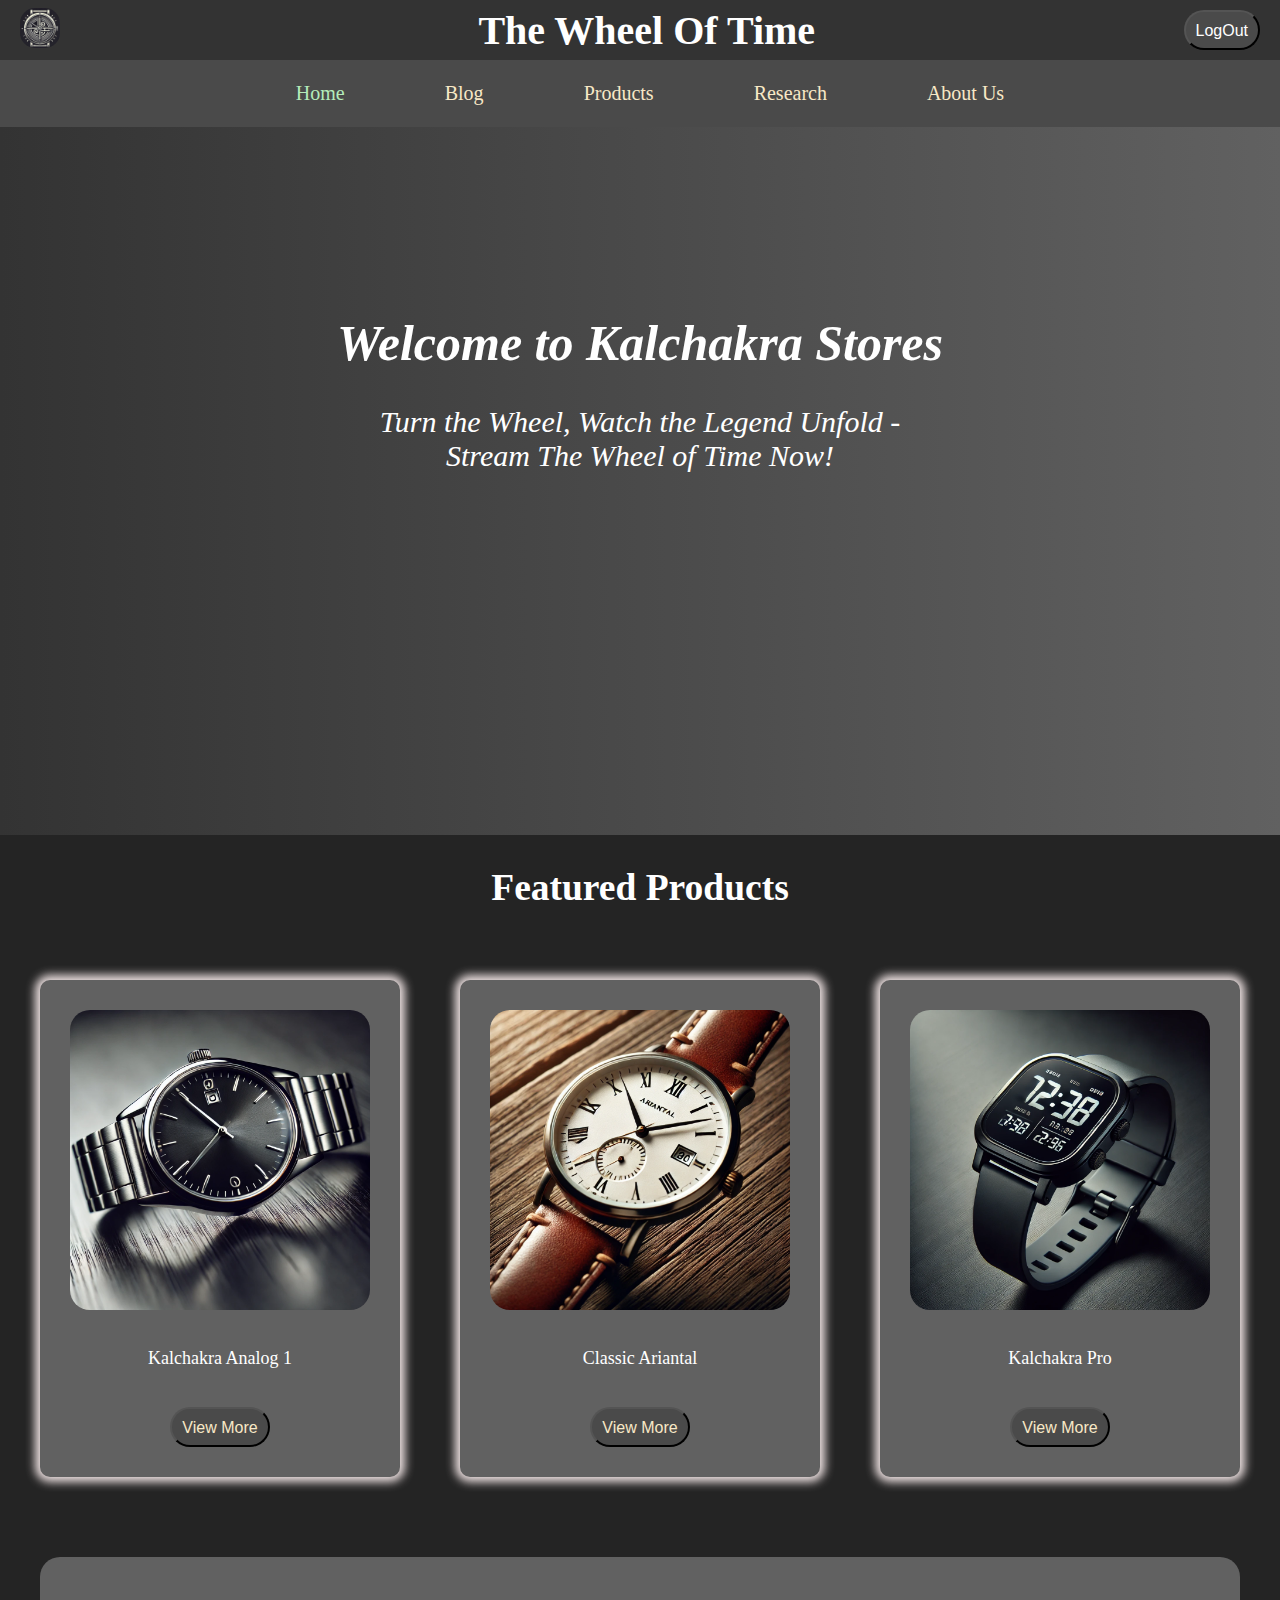
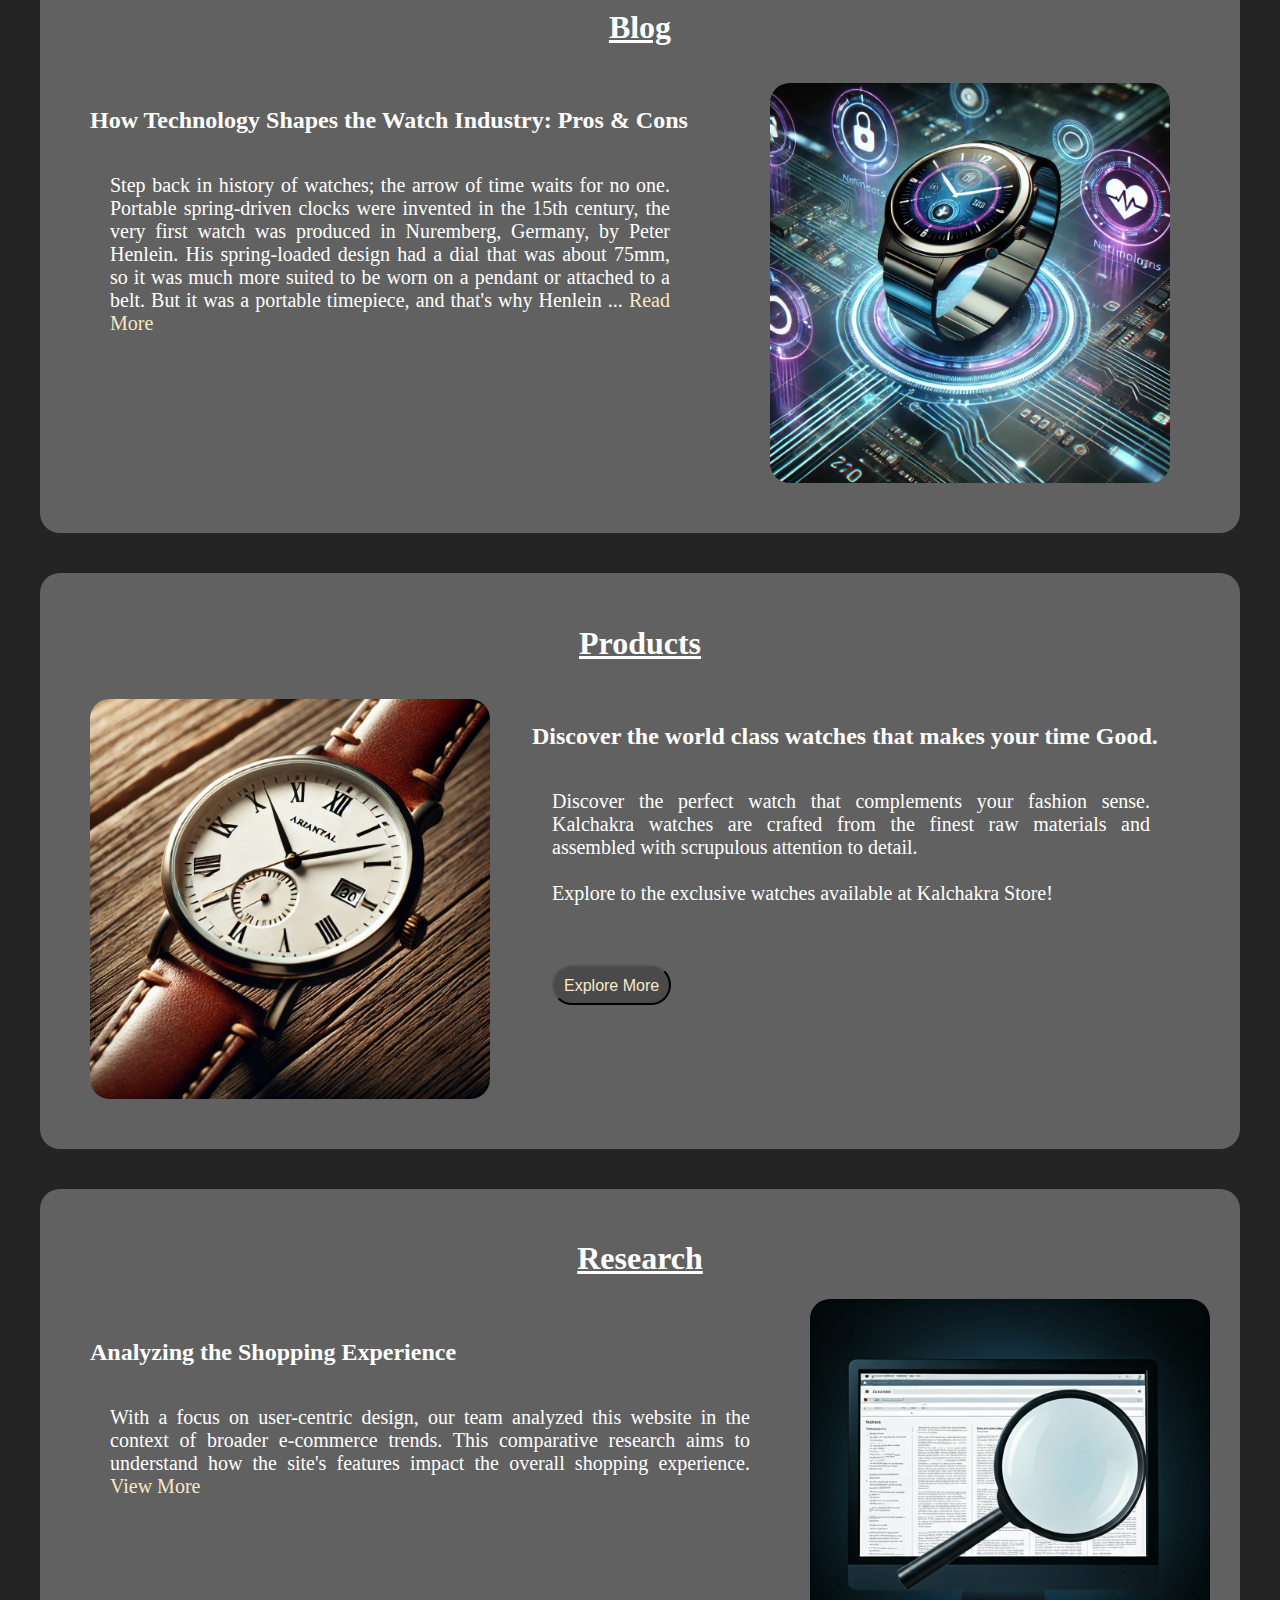
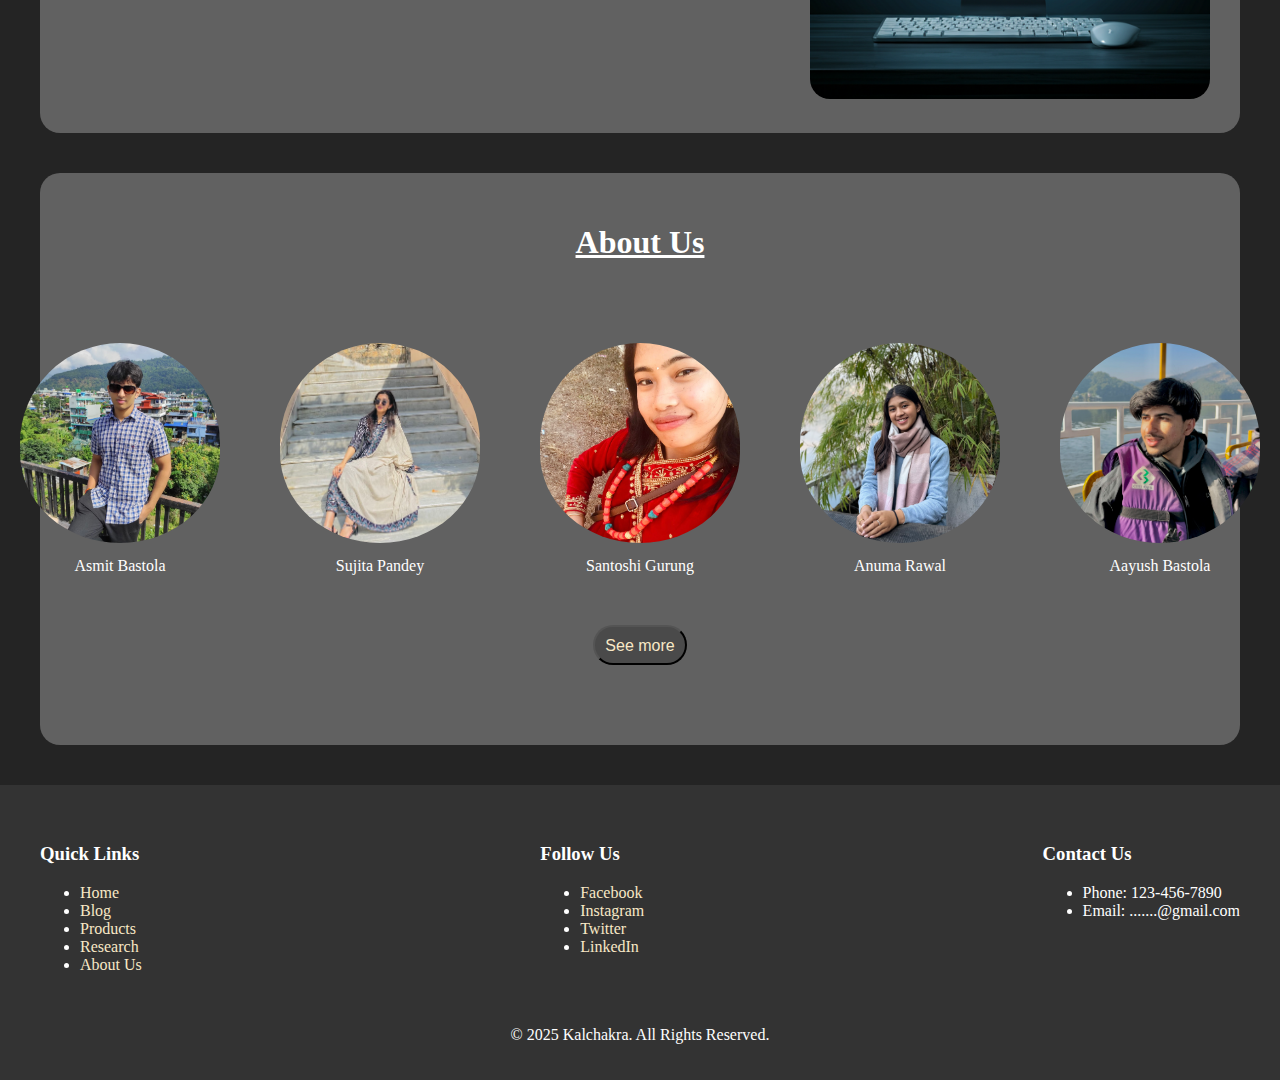
<file: index.html>
<!DOCTYPE html>
<html lang="en">
  <head>
    <meta charset="UTF-8" />
    <meta name="Group 2" content="Course Work" />
    <meta name="Author" content="Aayush, Asmit, Anuma, Sujita, Santoshi" />
    <link rel="stylesheet" href="./css/style.css" />
    <title>Kalchakra</title>
    <style> /* Specific styles for the home page */
      
      .home_text {
        margin-top: 100px;
        padding-top:  25px;
       
        font-style: oblique;
      }
     

      .heading {
        font-size: 25px;
        color: white;

        text-align: center;
      }
      .featured_products {
        display: flex;
        justify-content: space-between;
        padding: 20px;
        flex-wrap: wrap;
      }

      .featured_products div {
        background-color: #616161;

        padding: 10px;
        display: flex;
        align-items: center;
        flex-direction: column; 
        margin: 20px;
        border-radius: 10px;
        box-shadow: 0 0 10px 5px #eee2e2;
      }

      .featured_products img {
        padding: 20px;
        height: 300px;
        width: 300px;
        border-radius: 40px;
      }

      .home_content {
        margin: 40px;
        padding: 30px;
        background-color: #616161;
        color: white;
        border-radius: 20px;
        flex-wrap: wrap;
      }
      .blog_content, .research_content {
        display: inline-flex;

      }
      .text {
        
        margin-right: 20px;
       
        padding: 20px;
      }
      .text p{
        padding: 20px;
        text-align: justify;
        font-size: 20px;
      }

      .blog_photo img,
      .product_photo img ,.research_photo img{
        border-radius: 20px;
        height: 400px;
        width: 400px;
      }
      .product_content {
        display: flex;
      }
      .product_photo {
        margin-left: 20px;
        width: 30%;
      }
      .product_name{
        color: white;
        font-size: large;
      }
      .aboutus_content {
        padding: 30px;
      }
      .about_member {
        display: flex;
        justify-content: center;
      }
      .members_photo {
        text-align: center;
        padding: 30px;
      }
      .members_photo img {
        padding-bottom: 10px;
        width: 200px;
        height: 200px;
        border-radius: 100px;
      }
      .learn_aboutus {
        display: flex;
        justify-content: center;
      }
    </style>
  </head>
  <body>
    <header>
      <a href="#"><img src="./resources/image/logo/logo.jpeg" alt="logo" /></a>
      <h1>The Wheel Of Time</h1>
      <button>LogOut</button>
    </header>
    <!--creating nav bar section using table-->
    <nav>

      <table class="nav_table"> 
        <tr>
          <td ><a style="color: #b4ecba;" href="index.html">Home</a></td>
          <td><a href="./html/blog.html">Blog</a></td>
          <td><a href="./html/products.html">Products</a></td>
          <td><a href="./html/research.html">Research</a></td>
          <td><a href="./html/about_us.html">About Us</a></td>
        </tr>
      </table>
    </nav>
    
    

    <section style="height: 650px;
    color: white;
    padding: 30px;
    text-align: center;
    background: linear-gradient(to right, #333, #616161);"  class="home">
      <div class="home_text">
       
        <h1 style="font-size: 50px">Welcome to Kalchakra Stores</h1> 
        <p style="font-size: 30px;">
          Turn the Wheel, Watch the Legend Unfold - <br>
           Stream The Wheel of Time Now!
        </p>
      </div>
    </section>
      <!-- a scroll up button to scroll the window to top -->
    <button class="scroll_up" id="scroll_button" onclick="scroll_to_top()">
      ↑
    </button>
    <section class="featured">
      <div class="heading">
        <h2>Featured Products</h2>
      </div>
      <!-- creating a container for featured products -->
      <div class="featured_products">
        <div class="image1">
          <img src="resources/image/Product/watch1.jpeg" alt="Watch" />
          <p class="product_name">Kalchakra Analog 1</p>
          <button class="home_button">
            <a href="./html/products.html"> View More</a>
          </button>
        </div>
        <div class="image2">
          <img src="./resources/image/Product/watch2.jpeg" alt="Watch" />
          <p class="product_name">Classic Ariantal</p>
          <button class="home_button">
            <a href="./html/products.html"> View More</a>
          </button>
        </div>
        <div class="image3">
          <img src="./resources/image/Product/watch3.jpeg" alt="Watch" />
          <p class="product_name">Kalchakra Pro</p>
          <button class="home_button">
            <a href="./html/products.html"> View More</a>
          </button>
        </div>
      </div>
    </section>
    <!-- Section for a  blog in short -->
    <section class="home_content">
      <h1 style="text-align: center"><u>Blog</u></h1>
      <div class="blog_content">
        <div class="text">
          <h2>
            How Technology Shapes the Watch Industry: Pros & Cons 
          </h2>
          <p>
            Step back in history of watches; the arrow of time waits for no one.
            Portable spring-driven clocks were invented in the 15th century, the
            very first watch was produced in Nuremberg, Germany, by Peter
            Henlein. His spring-loaded design had a dial that was about 75mm, so
            it was much more suited to be worn on a pendant or attached to a
            belt. But it was a portable timepiece, and that's why Henlein ...  
            <a href="./html/blog.html"> Read More</a>
          </p>
        </div>

        <figure class="blog_photo">
          <img src="./resources/image/blog/blog.jpeg" alt="blog" />
        </figure>
      </div>
    </section>
    <!-- section for products in short-->
    <section class="home_content">
      <h1 style="text-align: center"><u>Products</u></h1>
      <div class="product_content">
        <figure class="product_photo">
          <img id="img" src="./resources/image/Product/watch2.jpeg" alt="products" />
        </figure>
        
        
        <div class="text" style="margin-left: 40px">
          <h2>Discover the world class watches that makes your time Good.</h2>
          <p>
            Discover the perfect watch that complements your fashion sense. Kalchakra watches are crafted from the finest raw materials and assembled with scrupulous attention to detail.
            <br>
            <br>
            Explore to the exclusive watches available at Kalchakra Store!
          </p>
          <button class="home_button">
            <a href="./html/products.html">Explore More</a>
          </button>
        </div>
      </div>
    </section>
      <!-- Section for a research in short --> 
    <section class="home_content">
      <h1 style="text-align: center"><u>Research</u></h1>
      <div class="research_content">
        <div class="text">
          <h2>
            Analyzing the Shopping Experience
          </h2>
          <p>
            With a focus on user-centric design, our team analyzed this website in the context of broader e-commerce trends. This comparative research aims to understand how the site's features impact the overall shopping experience. <a href="./html/research.html"> View More</a>
          </p>
        </div>

        <div class="research_photo">
          <img src="./resources/image/research/home.jpeg" alt="research" />
        </div>
    </section>
     <!-- Section for a about_us in short -->
    <section class="home_content">
      <h1 style="text-align: center"><u>About Us</u></h1>
      <div class="aboutus_content">
        <div class="about_member">
          <div class="members_photo">
            <img src="./resources/image/members/asmit.jpeg" alt="Asmit" />
            Asmit Bastola
          </div>
          <div class="members_photo">
            <img src="./resources/image/members/sujita.jpeg" alt="Sujita" />
            Sujita Pandey
          </div>
          <div class="members_photo">
            <img src="./resources/image/members/santoshi.jpeg" alt="Santoshi" />
            Santoshi Gurung
          </div>
          <div class="members_photo">
            <img src="./resources/image/members/anuma.jpeg" alt="Anuma" />
            Anuma Rawal
          </div>
          <div class="members_photo">
            <img src="./resources/image/members/aayush.jpeg" alt="Aayush" />
            Aayush Bastola
          </div>
        </div>
        <div class="learn_aboutus">
          <button class="home_button">
            <a href="./html/about_us.html">See more</a>
          </button>
        </div>
      </div>
    </section>

    <footer>
      <!-- creating a container to keep footer elements by making a partition of 3 -->
      <div class="footer">
        <div class="footer1">
          <h3>Quick Links</h3>
          <ul>
            <li><a href="index.html">Home</a></li>
            <li><a href="./html/blog.html">Blog</a></li>
            <li><a href="./html/products.html">Products</a></li>
            <li><a href="./html/research.html">Research</a></li>
            <li><a href="./html/about_us.html">About Us</a></li>
          </ul>
        </div>
        <div class="footer2">
          <h3>Follow Us</h3>
          <ul>
            <li><a href="https://www.facebook.com/" target="_blank">Facebook</a></li>
            <li><a href="https://www.instagram.com/" target="_blank">Instagram</a></li>
            <li><a href="https://www.twitter.com/" target="_blank">Twitter</a></li>
            <li><a href="https://www.linkedin.com/" target="_blank">LinkedIn</a></li>
          </ul>
        </div>
        <div class="footer3">
          <h3>Contact Us</h3>
          <ul>
            <li>Phone: 123-456-7890</li>
            <li>Email: .......@gmail.com</li>
          </ul>
        </div>
      </div>
      <div class="bottomFooter">
        <p>&copy; 2025 Kalchakra. All Rights Reserved.</p>
      </div>
    </footer>
    <!-- linking external javascript -->
    <script src="./js/script.js"></script>
   <!-- function to keep on changing the image  -->
    <script>
      var images = ["./resources/image/Product/watch1.jpeg","./resources/image/Product/watch2.jpeg","./resources/image/Product/watch6.jpeg","./resources/image/Product/watch8.jpeg"];
      var x = 0;
      var imgs = document.getElementById("img");
      setInterval(slider, 3000);

      function slider() {
        if (x < images.length-1) {
          x = x + 1;
        } else {
          x = 0;
        }
         imgs.src= images[x] ;
      }
    </script>

  </body>
</html>
</file>
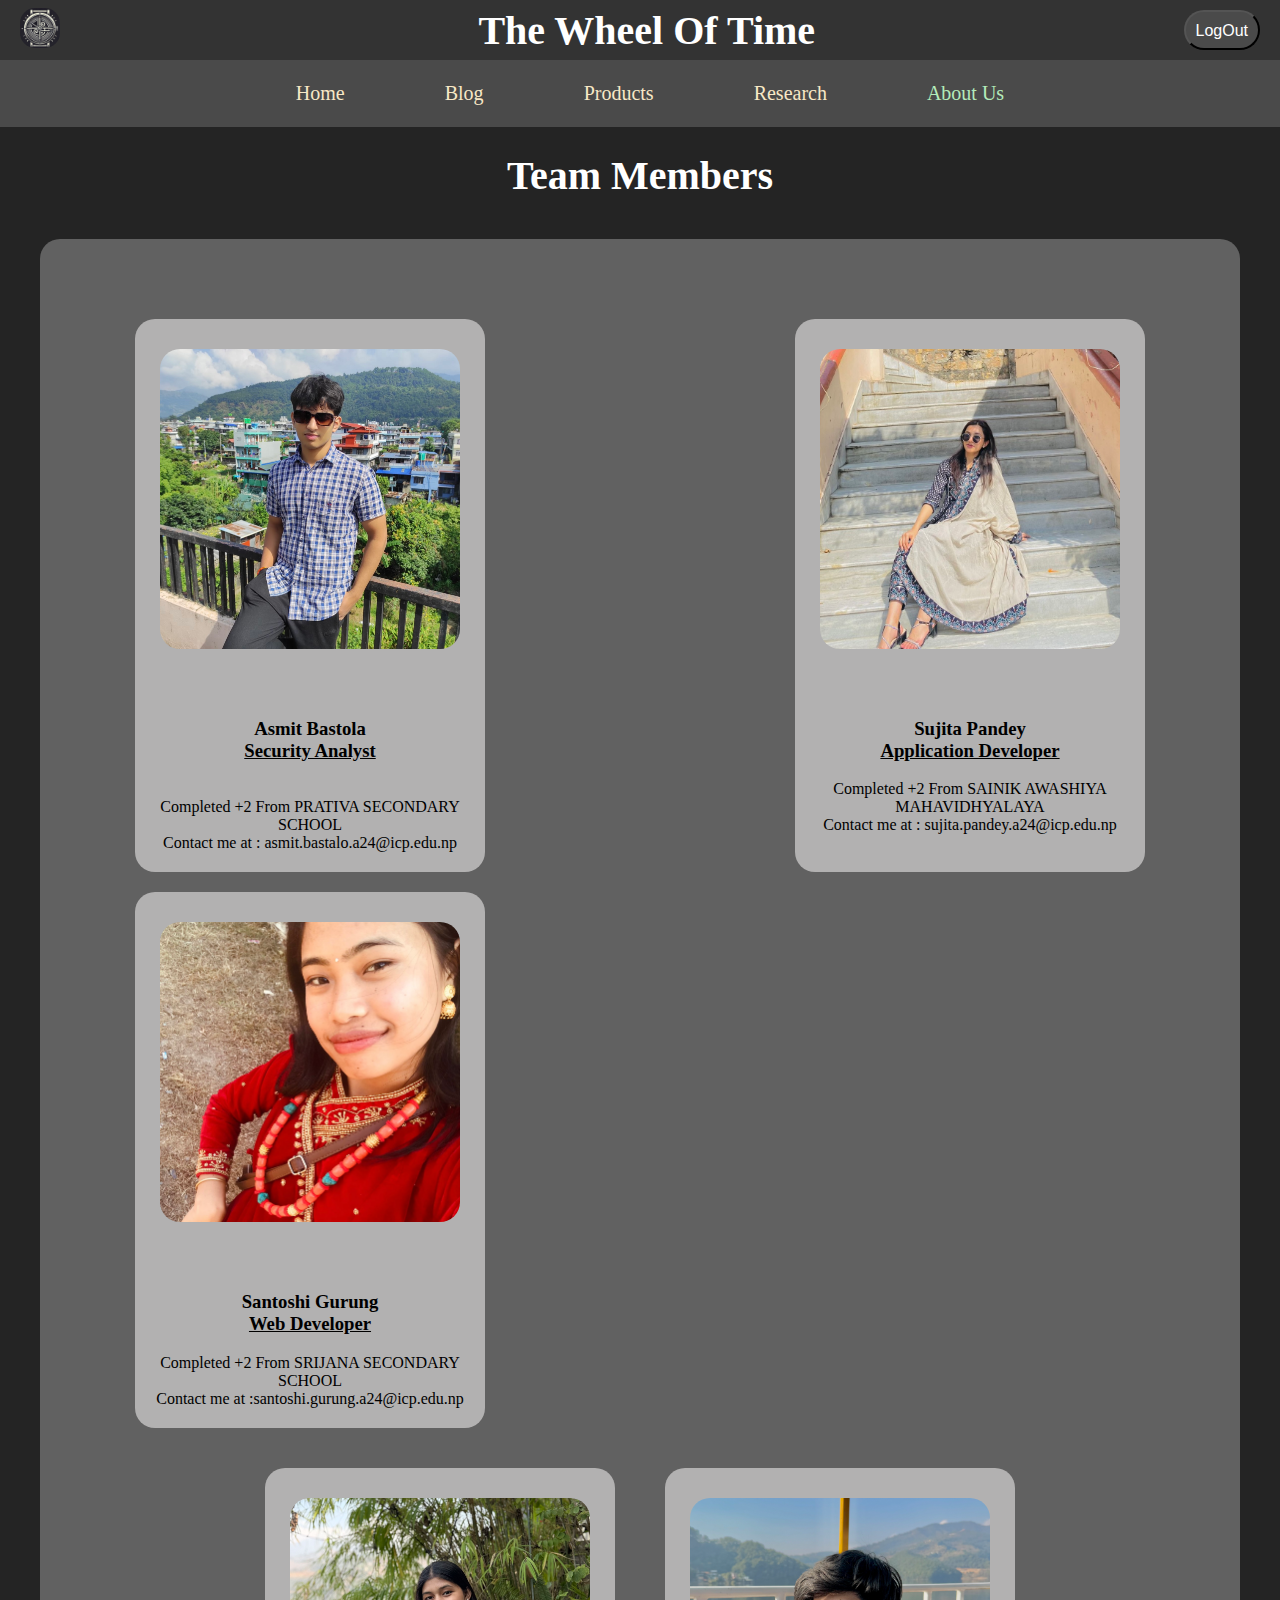
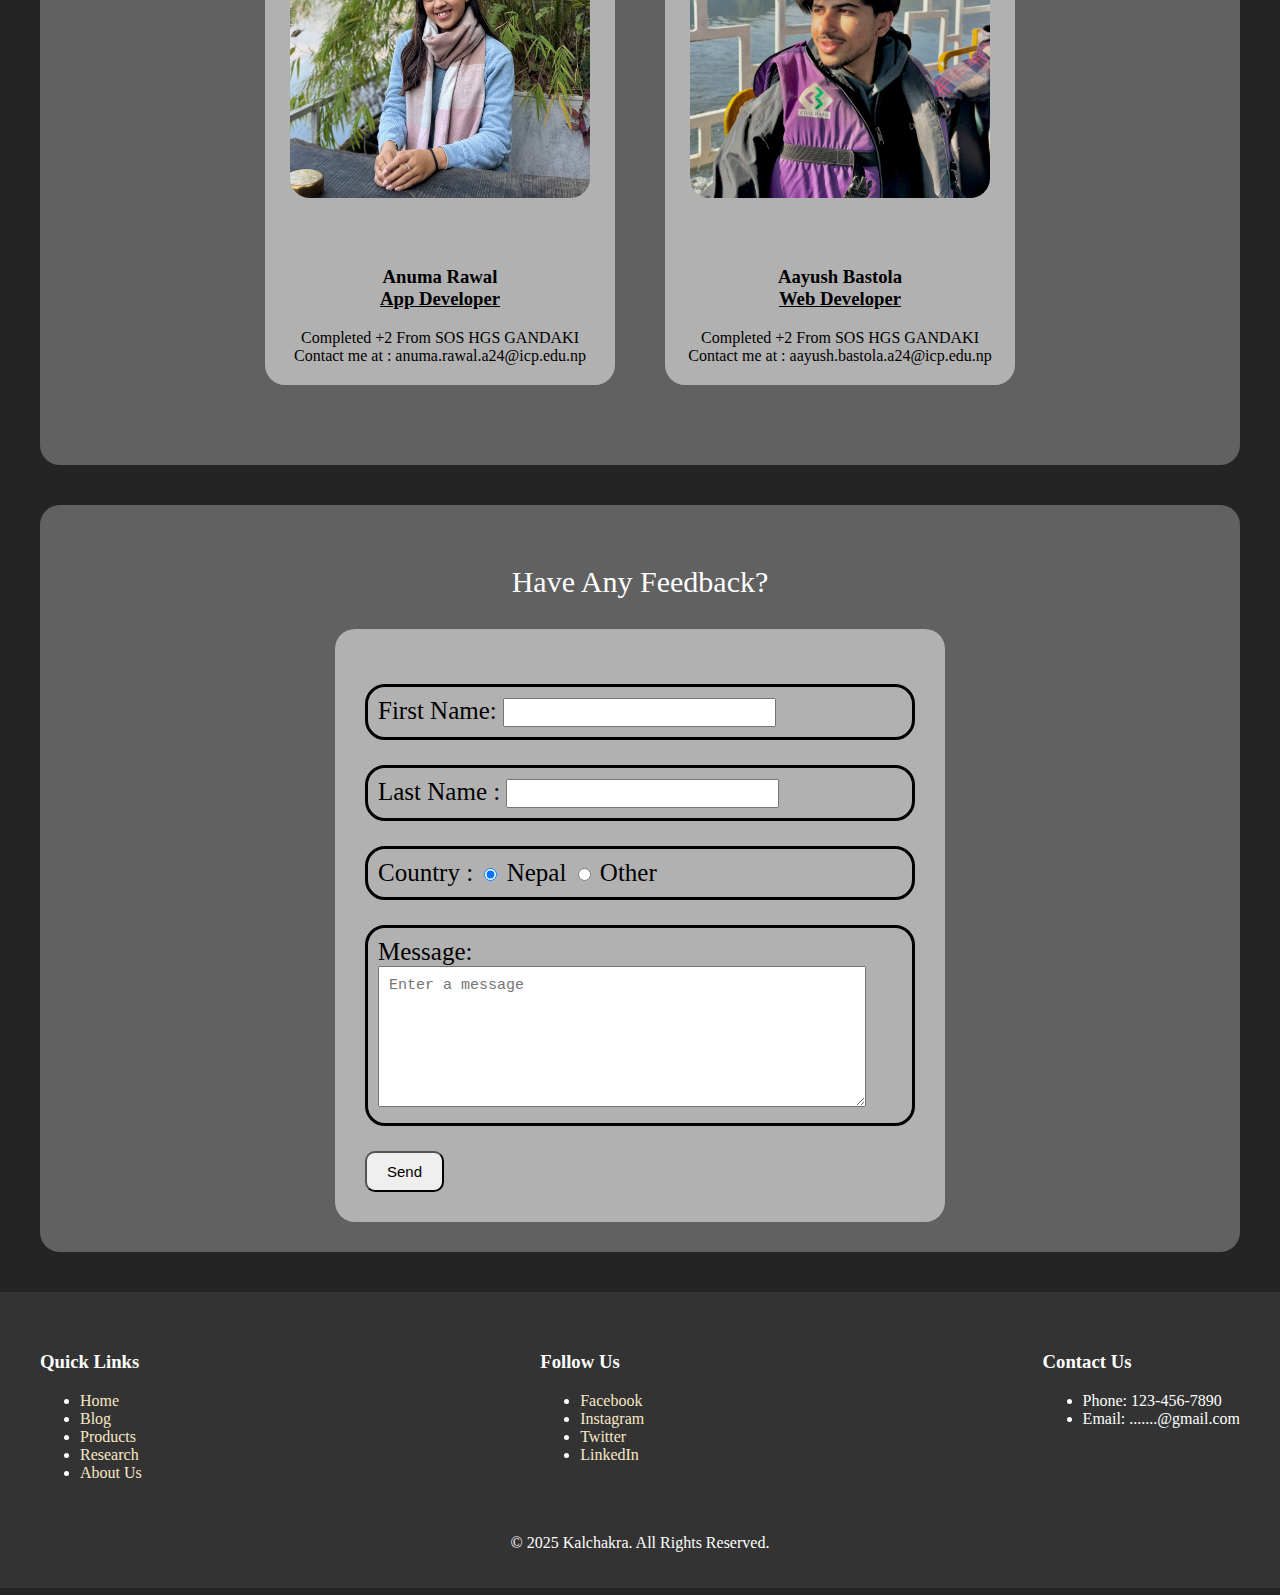
<file: html/about_us.html>
<!DOCTYPE html>
<html lang="en">
  <head>
    <meta charset="UTF-8" />
    <meta name="Group 2" content="Course Work" />
    <meta name="Author" content="Aayush, Asmit, Anuma, Sujita, Santoshi" />
    <link rel="stylesheet" href="./../css/style.css" />
    <title>Kalchakra</title>
    <style>
      /* Specific styles for the about_us page */

      .about_us,
      .form {
        background-color: #616161;
        border-radius: 20px;
        margin: 40px;
        padding: 30px;
      }
      .members {
        justify-content: center;
        flex-wrap: wrap;
        padding: 30px;
        border-radius: 20px;
      }
      .members img {
        height: 300px;
        width: 300px;

        display: flex;
        margin: 30px auto;
        border-radius: 20px;
      }

      .members_row {
        display: flex;
        justify-content: space-between;
        padding: 10px;
        flex-wrap: wrap;
      }

      .about_member {
        text-align: center;
        padding: 20px;
      }

      .person {
        width: 350px;
        background-color: #b2b1b1;
        border-radius: 20px;
        margin: 10px 25px;
      }

      .form_content {
        background-color: #b2b1b1;
        width: 50%;
        margin: auto;
        padding: 20px;
        border-radius: 20px;
      }

      form p {
        font-size: 25px;
        border: solid;
        border-radius: 20px;
        padding: 10px;
      }
      form input {
        font-size: 20px;
      }
    </style>
  </head>
  <body>
    <header>
      <a href="../index.html">
        <img src="./../resources/image/logo/logo.jpeg" alt="logo"
      /></a>
      <h1>The Wheel Of Time</h1>
      <button>LogOut</button>
    </header>
    <!--creating nav bar section using table -->
    <nav>
      <table class="nav_table">
        <tr>
          <td><a href="./../index.html">Home</a></td>
          <td><a href="blog.html">Blog</a></td>
          <td><a href="products.html">Products</a></td>
          <td><a href="research.html">Research</a></td>
          <td><a style="color: #b4ecba" href="#">About Us</a></td>
        </tr>
      </table>
    </nav>
    <!-- a scroll up button to scroll the window to top -->
    <button class="scroll_up" id="scroll_button" onclick="scroll_to_top()">
      ↑
    </button>
    <h1 class="about_us_heading">Team Members</h1>
    <!-- creating a 2 flex container too keep the discriptions of members by making a group of 3 and 2 respectively -->
    <section class="about_us">
      <div class="members">
        <!-- About first 3 members -->
        <div class="members_row">
          <div class="person">
            <img src="./../resources/image/members/asmit.jpeg" alt="member" />
            <div class="about_member">
              <h3>
                Asmit Bastola <br />
                <u>Security Analyst</u>
              </h3>

              <br />
              Completed +2 From PRATIVA SECONDARY SCHOOL <br />
              Contact me at : asmit.bastalo.a24@icp.edu.np
            </div>
          </div>
          <div class="person">
            <img src="./../resources/image/members/sujita.jpeg" alt="member" />
            <div class="about_member">
              <h3>
                Sujita Pandey <br />
                <u>Application Developer</u>
              </h3>
              Completed +2 From SAINIK AWASHIYA MAHAVIDHYALAYA
              <br />
              Contact me at : sujita.pandey.a24@icp.edu.np
            </div>
          </div>

          <div class="person">
            <img
              src="./../resources/image/members/santoshi.jpeg"
              alt="member"
            />
            <div class="about_member">
              <h3>
                Santoshi Gurung <br />
                <u>Web Developer</u>
              </h3>
              Completed +2 From SRIJANA SECONDARY SCHOOL
              <br />
              Contact me at :santoshi.gurung.a24@icp.edu.np
            </div>
          </div>
        </div>
        <!-- About remaining 2 members -->
        <div style="justify-content: center" class="members_row">
          <div class="person">
            <img src="./../resources/image/members/anuma.jpeg" alt="member" />
            <div class="about_member">
              <h3>
                Anuma Rawal <br />
                <u>App Developer</u>
              </h3>
              Completed +2 From SOS HGS GANDAKI
              <br />
              Contact me at : anuma.rawal.a24@icp.edu.np
            </div>
          </div>
          <div class="person">
            <img src="./../resources/image/members/aayush.jpeg" alt="member" />
            <div class="about_member">
              <h3>
                Aayush Bastola <br />
                <u>Web Developer</u>
              </h3>
              Completed +2 From SOS HGS GANDAKI
              <br />
              Contact me at : aayush.bastola.a24@icp.edu.np
            </div>
          </div>
        </div>
      </div>
    </section>
    <!--  section for a feedback form-->
    <section class="form">
      <p style="text-align: center; font-size: 30px; color: white">
        Have Any Feedback?
      </p>
      <div class="form_content">
        <form
          name="feedback_form"
          onsubmit="form_validation()"
          style="padding: 10px"
        >
          <p>First Name: <input type="text" name="firstname" /></p>
          <p>Last Name : <input type="text" name="lastname" /></p>
          <p>
            Country :
            <input type="radio" name="country" value="Nepal" checked /> Nepal
            <input type="radio" name="country" value="Other" /> Other
          </p>
          <p>
            Message:
            <br />
            <textarea
              name="message"
              rows="7"
              cols="50"
              placeholder="Enter a message"
              style="font-size: 15px; padding: 10px"
            ></textarea>
          </p>
          <input
            style="padding: 10px 20px; border-radius: 10px; font-size: 15px"
            type="submit"
            value="Send"
          />
        </form>
        <!-- function to validate the form -->
        <script>
          function form_validation() {
            var fName = document.forms["feedback_form"]["firstname"].value;
            var lName = document.forms["feedback_form"]["lastname"].value;
            var message = document.forms["feedback_form"]["message"].value;

            if (fName == "" || lName == "" || message == "") {
              alert("Please fill all the fields in the form");
            } else {
              alert("Thank you for your remarkable feedback");
            }
          }
        </script>
      </div>
    </section>

    <footer>
      <div class="footer">
        <div class="footer1">
          <h3>Quick Links</h3>
          <ul>
            <li><a href="./../index.html">Home</a></li>
            <li><a href="blog.html">Blog</a></li>
            <li><a href="products.html">Products</a></li>
            <li><a href="research.html">Research</a></li>
            <li><a href="#">About Us</a></li>
          </ul>
        </div>
        <div class="footer2">
          <h3>Follow Us</h3>
          <ul>
            <li><a href="https://www.facebook.com/" target="_blank">Facebook</a></li>
            <li><a href="https://www.instagram.com/" target="_blank">Instagram</a></li>
            <li><a href="https://www.twitter.com/" target="_blank">Twitter</a></li>
            <li><a href="https://www.linkedin.com/" target="_blank">LinkedIn</a></li>
          </ul>
        </div>
        <div class="footer3">
          <h3>Contact Us</h3>
          <ul>
            <li>Phone: 123-456-7890</li>
            <li>Email: .......@gmail.com</li>
          </ul>
        </div>
      </div>
      <div class="bottomFooter">
        <p>&copy; 2025 Kalchakra. All Rights Reserved.</p>
      </div>
    </footer>
    <script src="../js/script.js"></script>
  </body>
</html>
</file>
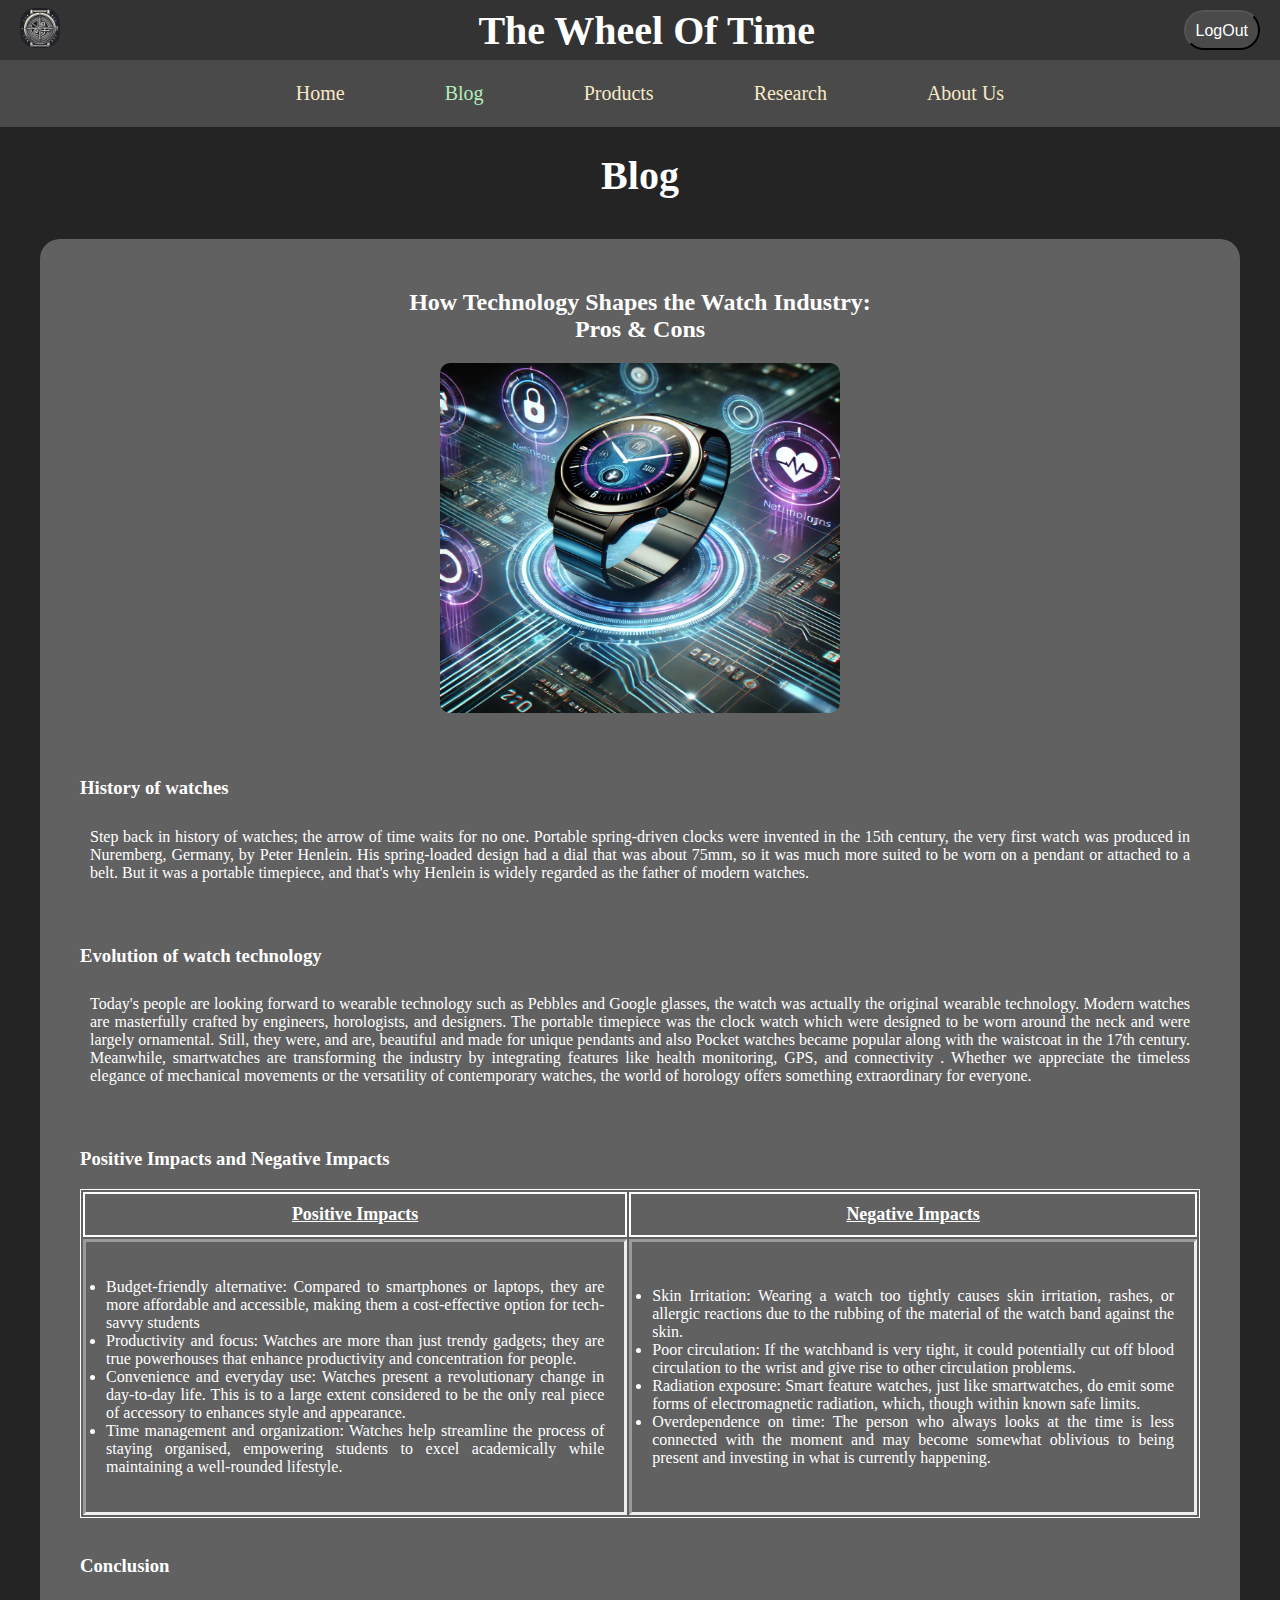
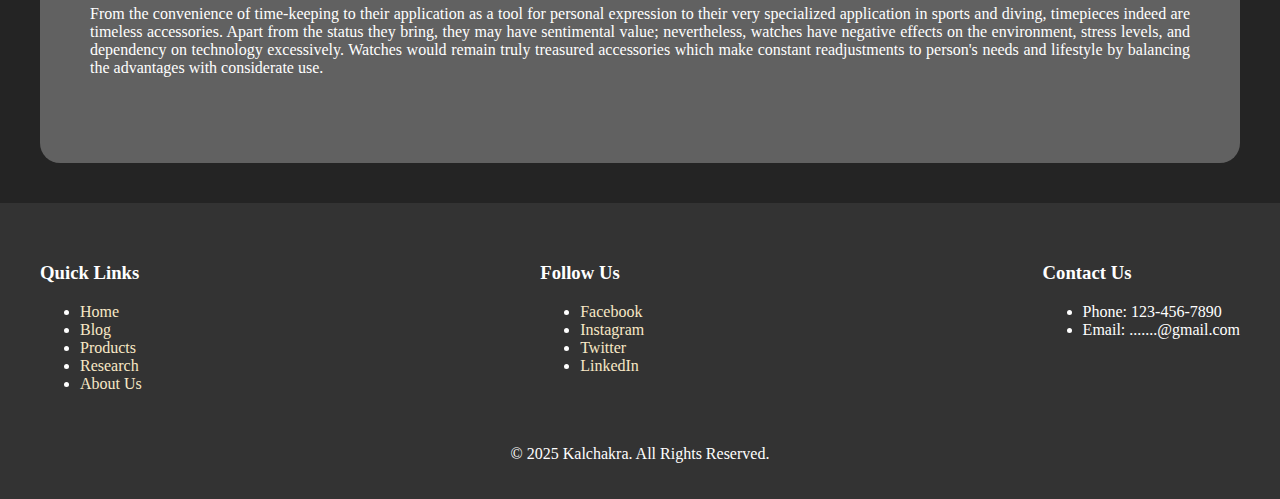
<file: html/blog.html>
<!DOCTYPE html>
<html lang="en">
  <head>
    <meta charset="UTF-8" />
    <meta name="Group 2" content="Course Work" />
    <meta name="Author" content="Aayush, Asmit, Anuma, Sujita, Santoshi" />
    <link rel="stylesheet" href="./../css/style.css" />
    <title>Kalchakra</title>
    <style>
      /* Specific styles for the blog page page */

      .blog_title {
        color: white;
        text-align: center;
      }
      .blogimage {
        display: flex;
        justify-content: center;
      }

      .blogimage img {
        height: 350px;
        width: 400px;
        border-radius: 10px;
      }
      .blog_content {
        padding: 30px 10px;
      }
      .blog_content p,
      .blog_content ul {
        text-align: justify;
        padding: 10px;
      }

      .blog_content th {
        font-size: 18px;
        padding: 10px;
        border: 2px solid;
      }
      .blog_content td {
        padding: 10px;
        border-style: inset;
      }
    </style>
  </head>
  <body>
    <header>
      <a href="../index.html">
        <img src="./../resources/image/logo/logo.jpeg" alt="logo"
      /></a>
      <h1>The Wheel Of Time</h1>
      <button>LogOut</button>
    </header>
    <!--creating nav bar section using table-->
    <nav>
      <table class="nav_table">
        <tr>
          <td><a href="./../index.html">Home</a></td>
          <td><a style="color: #b4ecba" href="#">Blog</a></td>
          <td><a href="products.html">Products</a></td>
          <td><a href="research.html">Research</a></td>
          <td><a href="about_us.html">About Us</a></td>
        </tr>
      </table>
    </nav>
    <!-- a scroll up button to scroll the window to top -->
    <button class="scroll_up" id="scroll_button" onclick="scroll_to_top()">
      ↑
    </button>
    <h1 class="blog_heading">Blog</h1>
    <article class="blog">
      <div class="blog_body">
        <div class="blog_title">
          <h2>
            How Technology Shapes the Watch Industry: <br />
            Pros & Cons
          </h2>

          <figure class="blogimage">
            <img src="./../resources/image/blog/blog.jpeg" alt="technology" />
          </figure>
        </div>

        <div class="blog_content">
          <h3>History of watches</h3>
          <p>
            Step back in history of watches; the arrow of time waits for no one.
            Portable spring-driven clocks were invented in the 15th century, the
            very first watch was produced in Nuremberg, Germany, by Peter
            Henlein. His spring-loaded design had a dial that was about 75mm, so
            it was much more suited to be worn on a pendant or attached to a
            belt. But it was a portable timepiece, and that's why Henlein is
            widely regarded as the father of modern watches.
          </p>
          <br />
          <h3>Evolution of watch technology</h3>
          <p>
            Today's people are looking forward to wearable technology such as
            Pebbles and Google glasses, the watch was actually the original
            wearable technology. Modern watches are masterfully crafted by
            engineers, horologists, and designers. The portable timepiece was
            the clock watch which were designed to be worn around the neck and
            were largely ornamental. Still, they were, and are, beautiful and
            made for unique pendants and also Pocket watches became popular
            along with the waistcoat in the 17th century. Meanwhile,
            smartwatches are transforming the industry by integrating features
            like health monitoring, GPS, and connectivity . Whether we
            appreciate the timeless elegance of mechanical movements or the
            versatility of contemporary watches, the world of horology offers
            something extraordinary for everyone.
          </p>
          <br />
          <!-- About postive and negative impacts in tabular form -->
          <h3>Positive Impacts and Negative Impacts</h3>
          <table style="border: 1px solid" class="blog_table">
            <tr>
              <th><u>Positive Impacts</u></th>
              <th><u>Negative Impacts</u></th>
            </tr>
            <tr>
              <td>
                <ul>
                  <li>
                    Budget-friendly alternative: Compared to smartphones or
                    laptops, they are more affordable and accessible, making
                    them a cost-effective option for tech-savvy students
                  </li>
                  <li>
                    Productivity and focus: Watches are more than just trendy
                    gadgets; they are true powerhouses that enhance productivity
                    and concentration for people.
                  </li>
                  <li>
                    Convenience and everyday use: Watches present a
                    revolutionary change in day-to-day life. This is to a large
                    extent considered to be the only real piece of accessory to
                    enhances style and appearance.
                  </li>
                  <li>
                    Time management and organization: Watches help streamline
                    the process of staying organised, empowering students to
                    excel academically while maintaining a well-rounded
                    lifestyle.
                  </li>
                </ul>
              </td>
              <td>
                <ul>
                  <li>
                    Skin Irritation: Wearing a watch too tightly causes skin
                    irritation, rashes, or allergic reactions due to the rubbing
                    of the material of the watch band against the skin.
                  </li>
                  <li>
                    Poor circulation: If the watchband is very tight, it could
                    potentially cut off blood circulation to the wrist and give
                    rise to other circulation problems.
                  </li>
                  <li>
                    Radiation exposure: Smart feature watches, just like
                    smartwatches, do emit some forms of electromagnetic
                    radiation, which, though within known safe limits.
                  </li>
                  <li>
                    Overdependence on time: The person who always looks at the
                    time is less connected with the moment and may become
                    somewhat oblivious to being present and investing in what is
                    currently happening.
                  </li>
                </ul>
              </td>
            </tr>
          </table>

          <br />
          <!-- conclusion of the blog content in gist -->
          <h3>Conclusion</h3>
          <p>
            From the convenience of time-keeping to their application as a tool
            for personal expression to their very specialized application in
            sports and diving, timepieces indeed are timeless accessories. Apart
            from the status they bring, they may have sentimental value;
            nevertheless, watches have negative effects on the environment,
            stress levels, and dependency on technology excessively. Watches
            would remain truly treasured accessories which make constant
            readjustments to person's needs and lifestyle by balancing the
            advantages with considerate use.
          </p>
        </div>
      </div>
    </article>

    <footer>
      <div class="footer">
        <div class="footer1">
          <h3>Quick Links</h3>
          <ul>
            <li><a href="./../index.html">Home</a></li>
            <li><a href="#">Blog</a></li>
            <li><a href="products.html">Products</a></li>
            <li><a href="research.html">Research</a></li>
            <li><a href="about_us.html">About Us</a></li>
          </ul>
        </div>
        <div class="footer2">
          <h3>Follow Us</h3>
          <ul>
            <li>
              <a href="https://www.facebook.com/" target="_blank">Facebook</a>
            </li>
            <li>
              <a href="https://www.instagram.com/" target="_blank">Instagram</a>
            </li>
            <li>
              <a href="https://www.twitter.com/" target="_blank">Twitter</a>
            </li>
            <li>
              <a href="https://www.linkedin.com/" target="_blank">LinkedIn</a>
            </li>
          </ul>
        </div>
        <div class="footer3">
          <h3>Contact Us</h3>
          <ul>
            <li>Phone: 123-456-7890</li>
            <li>Email: .......@gmail.com</li>
          </ul>
        </div>
      </div>
      <div class="bottomFooter">
        <p>&copy; 2025 Kalchakra. All Rights Reserved.</p>
      </div>
    </footer>
    <script src="../js/script.js"></script>
  </body>
</html>
</file>
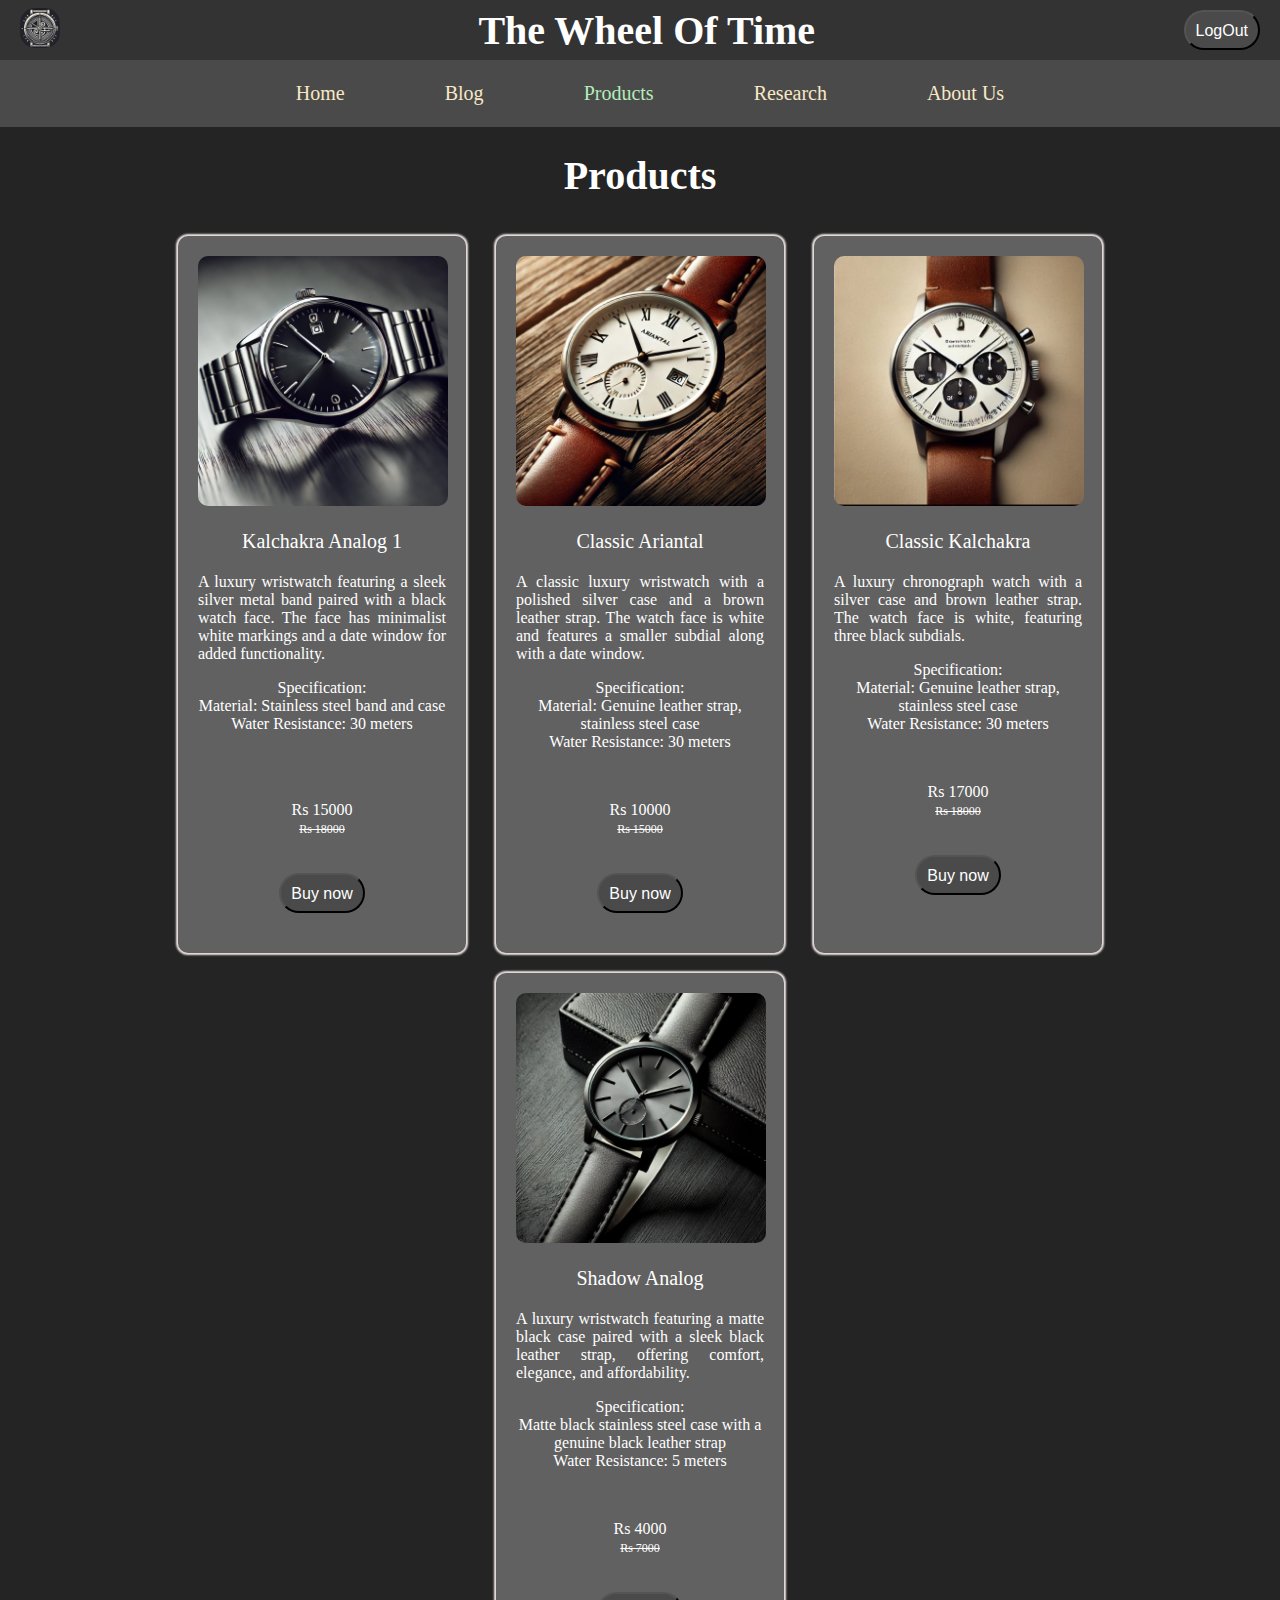
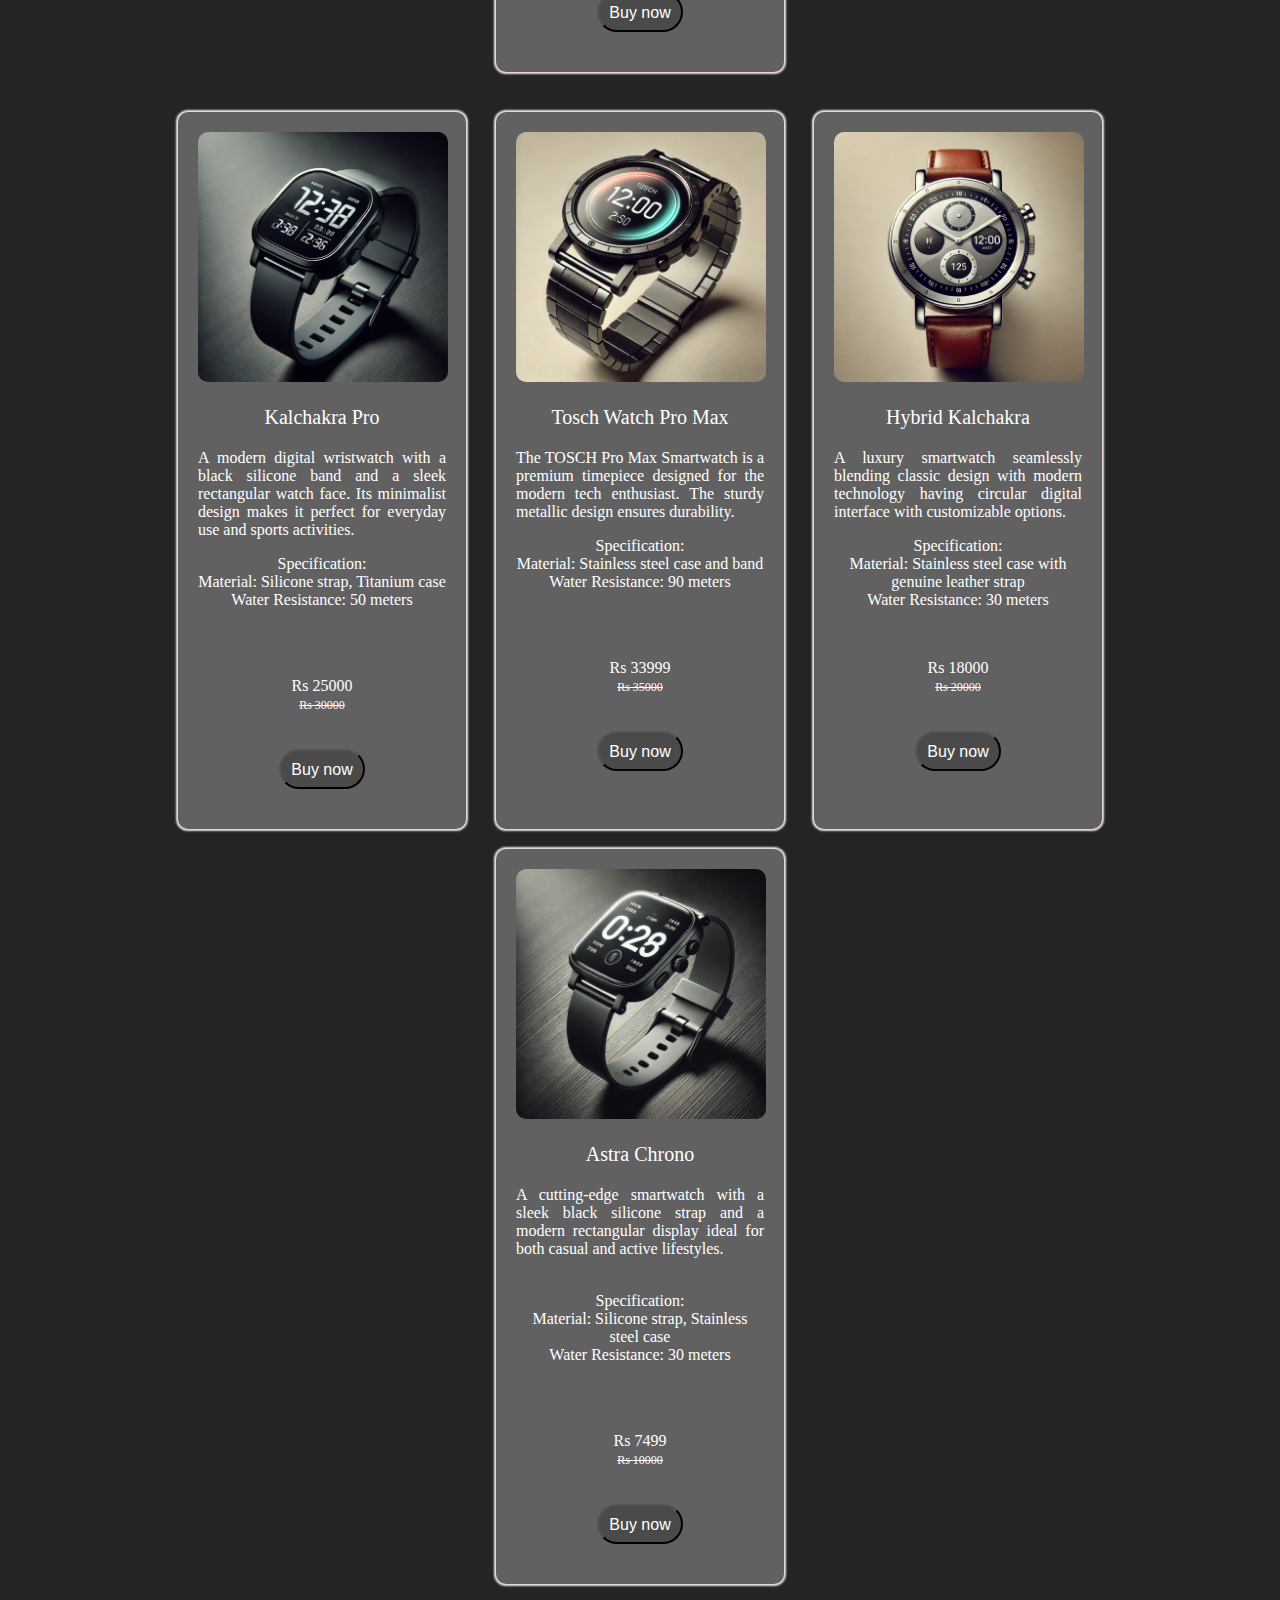
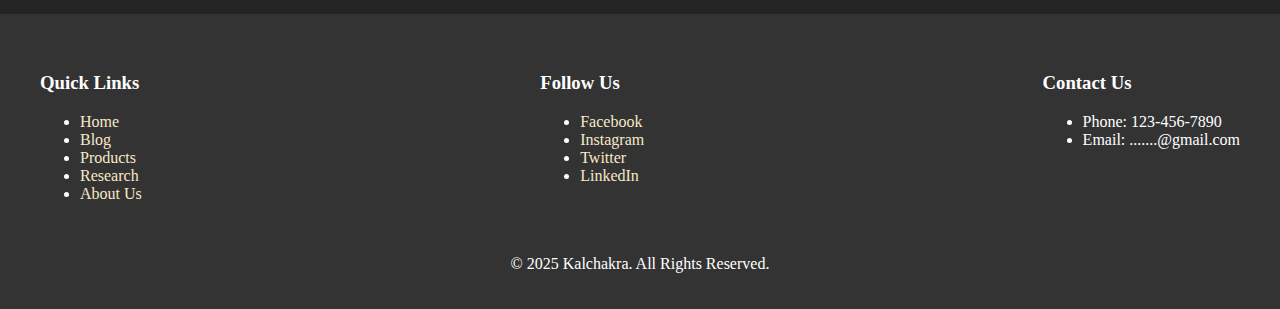
<file: html/products.html>
<!DOCTYPE html>
<html lang="en">
  <head>
    <meta charset="UTF-8" />
    <meta name="Group 2" content="Course Work" />
    <meta name="Author" content="Aayush, Asmit, Anuma, Sujita, Santoshi" />
    <link rel="stylesheet" href="./../css/style.css" />
    <title>Kalchakra</title>
    <style>
      /* Specific styles for the product page */

      .row {
        margin: 20px;
        display: flex;
        justify-content: center;
        flex-wrap: wrap;
      }

      .product {
        width: 20%;
        text-align: center;
        background-color: #616161;
        padding: 20px;
        margin: 10px 15px;
        border-radius: 10px;
        box-shadow: 0 0 2px 2px #eee2e2; /* gives soft glowing effect */
        color: white;
      }

      .product img {
        height: 250px;
        width: 250px;
        border-radius: 10px;
      }
      .name {
        font-size: 20px;
      }
      .discription {
        text-align: justify;
      }

      del {
        font-size: 12px;
      }
    </style>
  </head>
  <body>
    <header>
      <!-- header of product page-->
      <a href="../index.html">
        <img src="./../resources/image/logo/logo.jpeg" alt="logo"
      /></a>
      <h1>The Wheel Of Time</h1>
      <button>LogOut</button>
    </header>
    <!--creating nav bar section using table-->
    <nav>
      <table class="nav_table">
        <tr>
          <td><a href="./../index.html">Home</a></td>
          <td><a href="blog.html">Blog</a></td>
          <td><a style="color: #b4ecba" href="#">Products</a></td>
          <td><a href="research.html">Research</a></td>
          <td><a href="about_us.html">About Us</a></td>
        </tr>
      </table>
    </nav>
    <!-- a scroll up button to scroll the window to top -->
    <button class="scroll_up" id="scroll_button" onclick="scroll_to_top()">
      ↑
    </button>

    <h1 class="product_heading">Products</h1>
    <!-- section for the discriptions of the products -->
    <section class="products">
      <div class="allproducts">
        <div class="row">
          <div class="product">
            <img src="./../resources/image/Product/watch1.jpeg" alt="watch" />
            <p class="name">Kalchakra Analog 1</p>
            <p class="discription">
              A luxury wristwatch featuring a sleek silver metal band paired
              with a black watch face. The face has minimalist white markings
              and a date window for added functionality.
            </p>
            <p class="specs">
              Specification: <br />
              Material: Stainless steel band and case
              <br />
              Water Resistance: 30 meters
            </p>
            <br />
            <br />
            <p>
              Rs 15000
              <br />

              <del>Rs 18000</del>
            </p>
            <button class="buy_button">Buy now</button>
          </div>
          <div class="product">
            <img src="./../resources/image/Product/watch2.jpeg" alt="" />
            <p class="name">Classic Ariantal</p>
            <p class="discription">
              A classic luxury wristwatch with a polished silver case and a
              brown leather strap. The watch face is white and features a
              smaller subdial along with a date window.
            </p>
            <p class="specs">
              Specification: <br />
              Material: Genuine leather strap, stainless steel case
              <br />
              Water Resistance: 30 meters
            </p>
            <br />
            <p>
              Rs 10000
              <br />
              <del>Rs 15000</del>
            </p>
            <button class="buy_button">Buy now</button>
          </div>
          <div class="product">
            <img src="./../resources/image/Product/watch4.jpeg" alt="" />
            <p class="name">Classic Kalchakra</p>
            <p class="discription">
              A luxury chronograph watch with a silver case and brown leather
              strap. The watch face is white, featuring three black subdials.
            </p>

            <p class="specs">
              Specification: <br />
              Material: Genuine leather strap, stainless steel case
              <br />
              Water Resistance: 30 meters
            </p>
            <br />
            <p>
              Rs 17000
              <br />
              <del>Rs 18000</del>
            </p>
            <button class="buy_button">Buy now</button>
          </div>

          <div class="product">
            <img src="./../resources/image/Product/watch7.jpeg" alt="" />
            <p class="name">Shadow Analog</p>
            <p class="discription">
              A luxury wristwatch featuring a matte black case paired with a
              sleek black leather strap, offering comfort, elegance, and
              affordability.
            </p>
            <p class="specs">
              Specification: <br />
              Matte black stainless steel case with a genuine black leather
              strap
              <br />
              Water Resistance: 5 meters
            </p>
            <br />
            <p>
              Rs 4000
              <br />
              <del>Rs 7000</del>
            </p>
            <button class="buy_button">Buy now</button>
          </div>
        </div>
        <div class="row">
          <div class="product">
            <img src="./../resources/image/Product/watch3.jpeg" alt="" />
            <p class="name">Kalchakra Pro</p>
            <p class="discription">
              A modern digital wristwatch with a black silicone band and a sleek
              rectangular watch face. Its minimalist design makes it perfect for
              everyday use and sports activities.
            </p>
            <p class="specs">
              Specification: <br />
              Material: Silicone strap, Titanium case
              <br />
              Water Resistance: 50 meters
            </p>
            <br />
            <br />
            <p>
              Rs 25000
              <br />
              <del>Rs 30000</del>
            </p>
            <button class="buy_button">Buy now</button>
          </div>
          <div class="product">
            <img src="./../resources/image/Product/watch5.jpeg" alt="" />
            <p class="name">Tosch Watch Pro Max</p>
            <p class="discription">
              The TOSCH Pro Max Smartwatch is a premium timepiece designed for
              the modern tech enthusiast. The sturdy metallic design ensures
              durability.
            </p>
            <p class="specs">
              Specification: <br />
              Material: Stainless steel case and band
              <br />
              Water Resistance: 90 meters
            </p>
            <br />
            <br />
            <p>
              Rs 33999
              <br />
              <del>Rs 35000</del>
            </p>
            <button class="buy_button">Buy now</button>
          </div>

          <div class="product">
            <img src="./../resources/image/Product/watch6.jpeg" alt="" />
            <p class="name">Hybrid Kalchakra</p>
            <p class="discription">
              A luxury smartwatch seamlessly blending classic design with modern
              technology having circular digital interface with customizable
              options.
            </p>
            <p class="specs">
              Specification: <br />
              Material: Stainless steel case with genuine leather strap
              <br />
              Water Resistance: 30 meters
            </p>
            <br />
            <p>
              Rs 18000
              <br />
              <del>Rs 20000</del>
            </p>
            <button class="buy_button">Buy now</button>
          </div>
          <div class="product">
            <img src="./../resources/image/Product/watch8.jpeg" alt="" />
            <p class="name">Astra Chrono</p>
            <p class="discription">
              A cutting-edge smartwatch with a sleek black silicone strap and a
              modern rectangular display ideal for both casual and active
              lifestyles.
            </p>
            <p class="specs">
              <br />
              Specification: <br />
              Material: Silicone strap, Stainless steel case
              <br />
              Water Resistance: 30 meters
            </p>
            <br />
            <br />
            <p>
              Rs 7499
              <br />
              <del>Rs 10000</del>
            </p>
            <button class="buy_button">Buy now</button>
          </div>
        </div>
      </div>
    </section>

    <footer>
      <!-- footer of our product page : footer-->
      <div class="footer">
        <div class="footer1">
          <h3>Quick Links</h3>
          <ul>
            <li><a href="./../index.html">Home</a></li>
            <li><a href="blog.html">Blog</a></li>
            <li><a href="#">Products</a></li>
            <li><a href="research.html">Research</a></li>
            <li><a href="about_us.html">About Us</a></li>
          </ul>
        </div>
        <div class="footer2">
          <h3>Follow Us</h3>
          <ul>
            <li><a href="https://www.facebook.com/" target="_blank">Facebook</a></li>
            <li><a href="https://www.instagram.com/" target="_blank">Instagram</a></li>
            <li><a href="https://www.twitter.com/" target="_blank">Twitter</a></li>
            <li><a href="https://www.linkedin.com/" target="_blank">LinkedIn</a></li>
          </ul>
        </div>
        <div class="footer3">
          <h3>Contact Us</h3>
          <ul>
            <li>Phone: 123-456-7890</li>
            <li>Email: .......@gmail.com</li>
          </ul>
        </div>
      </div>
      <div class="bottomFooter">
        <p>&copy; 2025 Kalchakra. All Rights Reserved.</p>
      </div>
    </footer>
    <script src="../js/script.js"></script>
  </body>
</html>
</file>
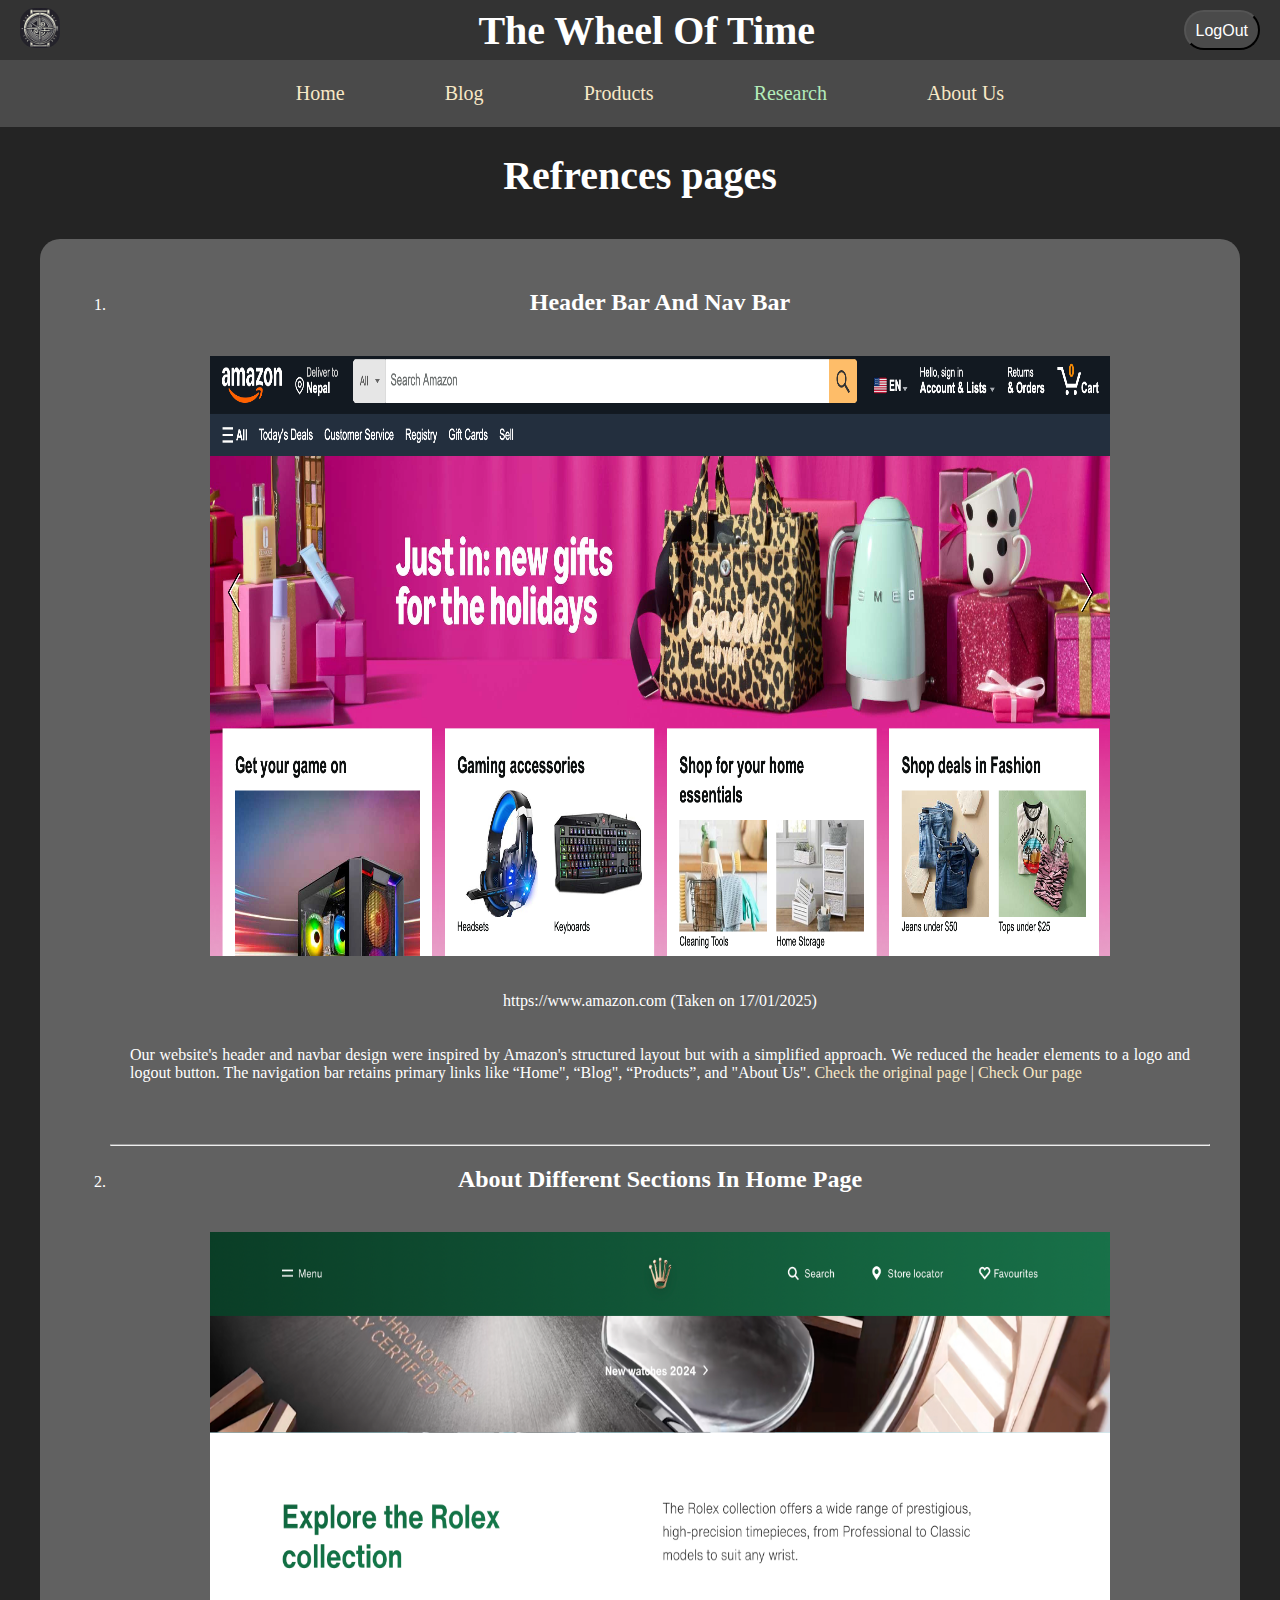
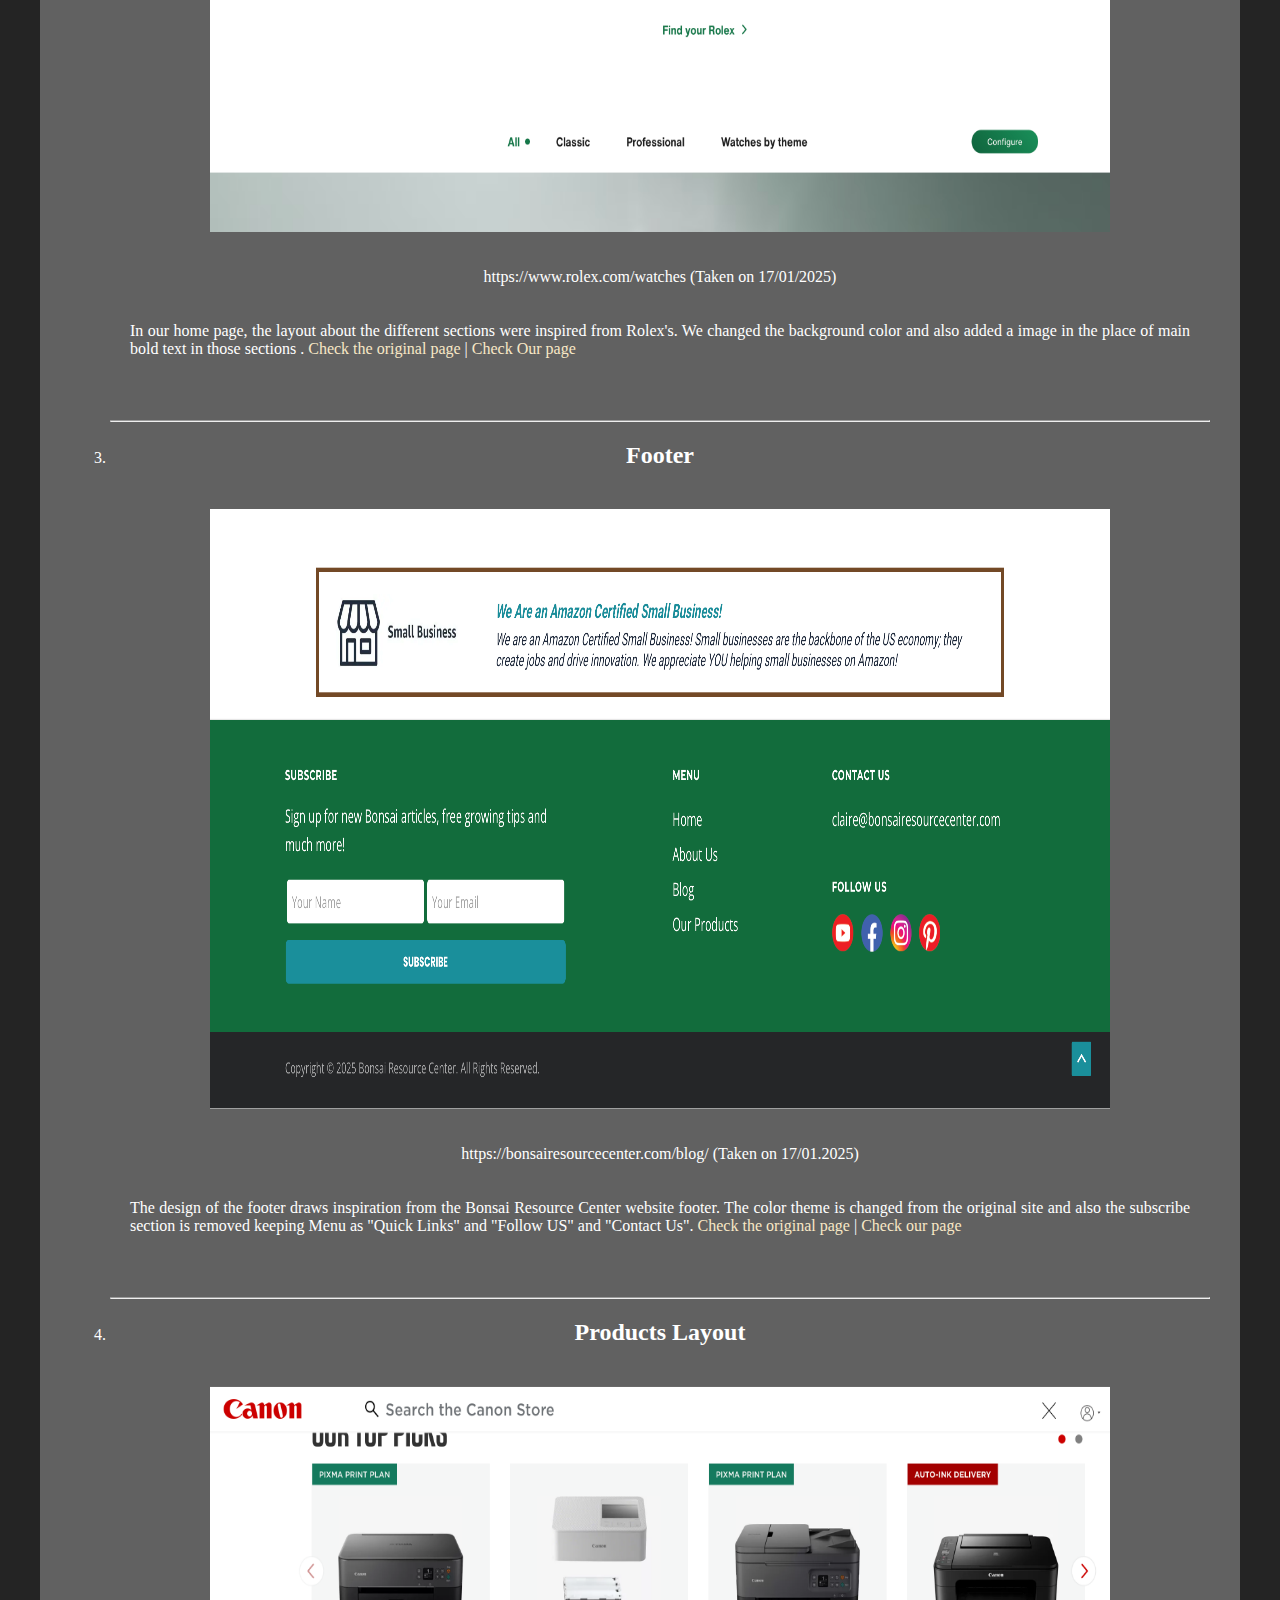
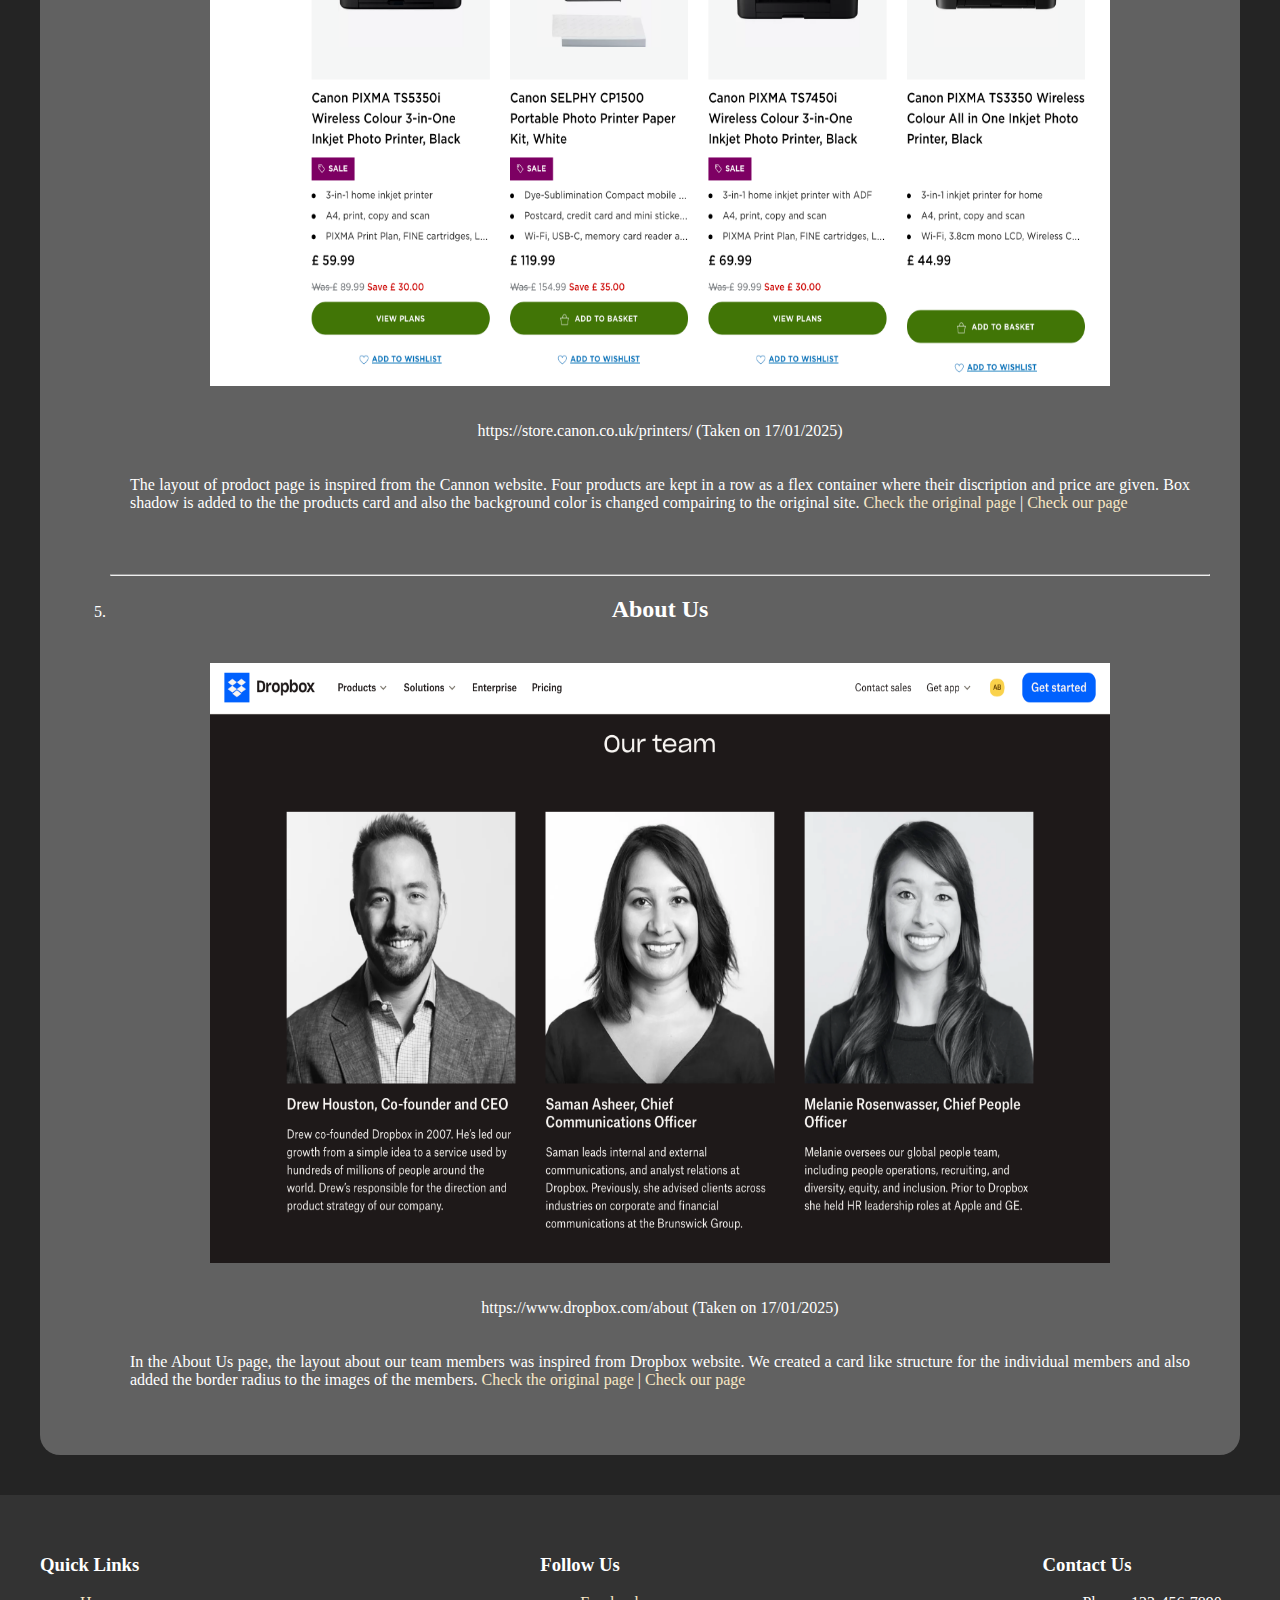
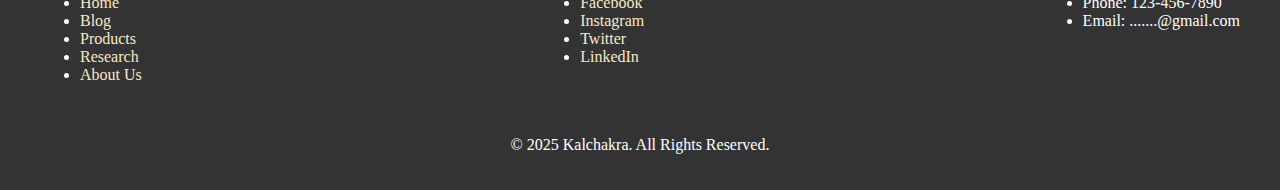
<file: html/research.html>
<!DOCTYPE html>
<html lang="en">
  <head>
    <meta charset="UTF-8" />
    <meta name="Group 2" content="Course Work" />
    <meta name="Author" content="Aayush, Asmit, Anuma, Sujita, Santoshi" />
    <link rel="stylesheet" href="./../css/style.css" />
    <title>Kalchakra</title>
    <style>
      /* Specific styles for the research page */

      .research_img {
        display: flex;
        justify-content: center;
        padding: 20px;
      }
      .research_img img {
        height: 600px;
        width: 900px;
      }
      ol {
        text-align: center;
      }
      .research_explaination {
        padding: 20px;
        text-align: justify;
      }
    </style>
  </head>
  <body>
    <header>
      <a href="../index.html">
        <img src="./../resources/image/logo/logo.jpeg" alt="logo"
      /></a>
      <h1>The Wheel Of Time</h1>
      <button>LogOut</button>
    </header>
    <!--creating nav bar section using table-->
    <nav>
      <table class="nav_table">
        <tr>
          <td><a href="./../index.html">Home</a></td>
          <td><a href="blog.html">Blog</a></td>
          <td><a href="products.html">Products</a></td>
          <td><a style="color: #b4ecba" href="#">Research</a></td>
          <td><a href="about_us.html">About Us</a></td>
        </tr>
      </table>
    </nav>
    <!-- a scroll up button to scroll the window to top -->
    <button class="scroll_up" id="scroll_button" onclick="scroll_to_top()">
      ↑
    </button>
    <h1 class="research_heading">Refrences pages</h1>
    <div class="research">
      <div class="research_content">
        <!-- Ordered list for the research pages -->
        <ol type="1">
          <!-- Research Page 1: Header Bar And Nav Bar -->
          <div class="research_page">
            <li><h2>Header Bar And Nav Bar</h2></li>
            <figure class="research_img">
              <img src="./../resources/image/research/nav.jpeg" alt="Nav bar" />
            </figure>
            <p>https://www.amazon.com (Taken on 17/01/2025)</p>
            <p class="research_explaination">
              Our website's header and navbar design were inspired by Amazon's
              structured layout but with a simplified approach. We reduced the
              header elements to a logo and logout button. The navigation bar
              retains primary links like “Home", “Blog", “Products”, and "About
              Us".
              <a target="_blank" href="https://www.amazon.com">
                Check the original page</a
              >
              |
              <a href="./../index.html">Check Our page</a>
            </p>
          </div>
          <br />
          <!-- Creates a horizontal line  -->
          <hr />

          <!-- Research Page 2: About Different Sections In Home Page -->
          <div class="research_page">
            <li><h2>About Different Sections In Home Page</h2></li>
            <figure class="research_img">
              <img
                src="./../resources/image/research/section.jpeg"
                alt="Sections"
              />
            </figure>
            <p>https://www.rolex.com/watches (Taken on 17/01/2025)</p>
            <p class="research_explaination">
              In our home page, the layout about the different sections were
              inspired from Rolex's. We changed the background color and also
              added a image in the place of main bold text in those sections .
              <a target="_blank" href="https://www.rolex.com/watches">
                Check the original page</a
              >
              |
              <a href="./../index.html">Check Our page</a>
            </p>
          </div>
          <br />
          <!-- Creates a horizontal line  -->
          <hr />
          <!-- Research Page 3: Footer -->
          <div class="research_page">
            <li><h2>Footer</h2></li>
            <figure class="research_img">
              <img
                src="./../resources/image/research/footer.jpeg"
                alt="Footer"
              />
            </figure>
            <p>https://bonsairesourcecenter.com/blog/ (Taken on 17/01.2025)</p>
            <p class="research_explaination">
              The design of the footer draws inspiration from the Bonsai
              Resource Center website footer. The color theme is changed from
              the original site and also the subscribe section is removed
              keeping Menu as "Quick Links" and "Follow US" and "Contact Us".
              <a target="_blank" href="https://bonsairesourcecenter.com/blog/">
                Check the original page</a
              >
              |
              <a href="./../index.html">Check our page</a>
            </p>
          </div>
          <br />
          <!-- Creates a horizontal line  -->
          <hr />
          <!-- Research Page 4: Products Layout -->
          <div class="research_page">
            <li><h2>Products Layout</h2></li>
            <figure class="research_img">
              <img
                src="./../resources/image/research/product.jpeg"
                alt="Products Layout"
              />
            </figure>
            <p>https://store.canon.co.uk/printers/ (Taken on 17/01/2025)</p>
            <p class="research_explaination">
              The layout of prodoct page is inspired from the Cannon website.
              Four products are kept in a row as a flex container where their
              discription and price are given. Box shadow is added to the the
              products card and also the background color is changed compairing
              to the original site.
              <a target="_blank" href="https://store.canon.co.uk/printers/">
                Check the original page </a
              >|
              <a href="products.html">Check our page</a>
            </p>
          </div>
          <br />
          <!-- Creates a horizontal line  -->
          <hr />
          <!-- Research Page 5: About Us Section -->
          <div class="research_page">
            <li><h2>About Us</h2></li>
            <div class="research_img">
              <img
                src="./../resources/image/research/members.jpeg"
                alt="About Us"
              />
            </div>
            <p>https://www.dropbox.com/about (Taken on 17/01/2025)</p>
            <p class="research_explaination">
              In the About Us page, the layout about our team members was
              inspired from Dropbox website. We created a card like structure
              for the individual members and also added the border radius to the
              images of the members.
              <a target="_blank" href="https://www.dropbox.com/about">
                Check the original page</a
              >
              |
              <a href="about_us.html">Check our page</a>
            </p>
          </div>
        </ol>
      </div>
    </div>

    <footer>
      <div class="footer">
        <div class="footer1">
          <h3>Quick Links</h3>
          <ul>
            <li><a href="./../index.html">Home</a></li>
            <li><a href="blog.html">Blog</a></li>
            <li><a href="products.html">Products</a></li>
            <li><a href="#">Research</a></li>
            <li><a href="about_us.html">About Us</a></li>
          </ul>
        </div>
        <div class="footer2">
          <h3>Follow Us</h3>
          <ul>
            <li>
              <a href="https://www.facebook.com/" target="_blank">Facebook</a>
            </li>
            <li>
              <a href="https://www.instagram.com/" target="_blank">Instagram</a>
            </li>
            <li>
              <a href="https://www.twitter.com/" target="_blank">Twitter</a>
            </li>
            <li>
              <a href="https://www.linkedin.com/" target="_blank">LinkedIn</a>
            </li>
          </ul>
        </div>
        <div class="footer3">
          <h3>Contact Us</h3>
          <ul>
            <li>Phone: 123-456-7890</li>
            <li>Email: .......@gmail.com</li>
          </ul>
        </div>
      </div>
      <div class="bottomFooter">
        <p>&copy; 2025 Kalchakra. All Rights Reserved.</p>
      </div>
    </footer>
    <script src="../js/script.js"></script>
  </body>
</html>
</file>
<file: css/style.css>
body{
    margin: 0; /* Remove the default margin */
    background-color: rgb(36, 36, 36);
    padding-top: 60px;
    margin-top:  65px; /* Add margin to the top of the body so that the elements in body dont overlap with fixed heading and nav bar */
}
a{
    text-decoration: none; 
    color: rgb(248, 232, 198);
    
}
button{
    cursor: pointer;
}
header{
    position: fixed;/* Fix the header to the top */
    top: 0;  /* Stick the header to the top */
    height: 60px;
    width: 100%; 
    background-color: #333;
    color: white;
    display: flex;
    align-items: center;
    justify-content: space-between;
}
header img{
    border-radius: 15px;
    width: 40px;
    height: 40px;
    margin: 20px;
}
header h1{
    margin: 10px;
    font-size: 40px;
    margin-left: 60px;
   

}
        

header button, .home_button, .buy_button{
    height: 40px;
    margin: 20px;
    padding: 10px;
    background-color: #4a4a4a;
    color: white;
    border-radius: 20px;
    font-size: medium;
    

}
/* Change the background color of the all the buttons  when hovered */
 button:hover{
    background-color: #666; 
}
nav{

    position: fixed;
    top: 60px; /* Stick the nav to the top below the header*/
    width: 100%;
    background-color:#4a4a4a ;
    display: flex;
    justify-content: center;
    padding: 10px; 
   
    
}
.nav_table{
    padding: 10px;
    
}
.nav_table tr{
    display: flex; 
}
.nav_table td{
   
    font-size: 20px;
    padding:0 50px;
}
.nav_table td :hover{
    color: #b4ecba;
    text-decoration: underline;
    
}
.scroll_up{
    position: fixed;
    bottom: 20px;
    right: 6px;
    font-size: 20px;
    border-radius: 10px;
    background-color: #4a4a4a;
    color: white;
    display: none;
    
}
.about_us_heading, .blog_heading, .product_heading, .research_heading{
    text-align: center;
        color: white;
        font-size: 40px;

}
 .blog ,.research{
    background-color: #616161;
    border-radius: 20px;
    padding: 30px;
    color: white;
    margin: 40px;

}
footer{
    
    
    background-color: #333;
    color: white;
    padding: 20px;
}
div.footer{
    margin: 20px;
    display: flex;
    justify-content: space-between; /* Align the elements in the footer to the left and right */
}
div.bottomFooter{
    display: flex;
    justify-content: center; /* Align the elements in the footer to the center */
}
</file>
